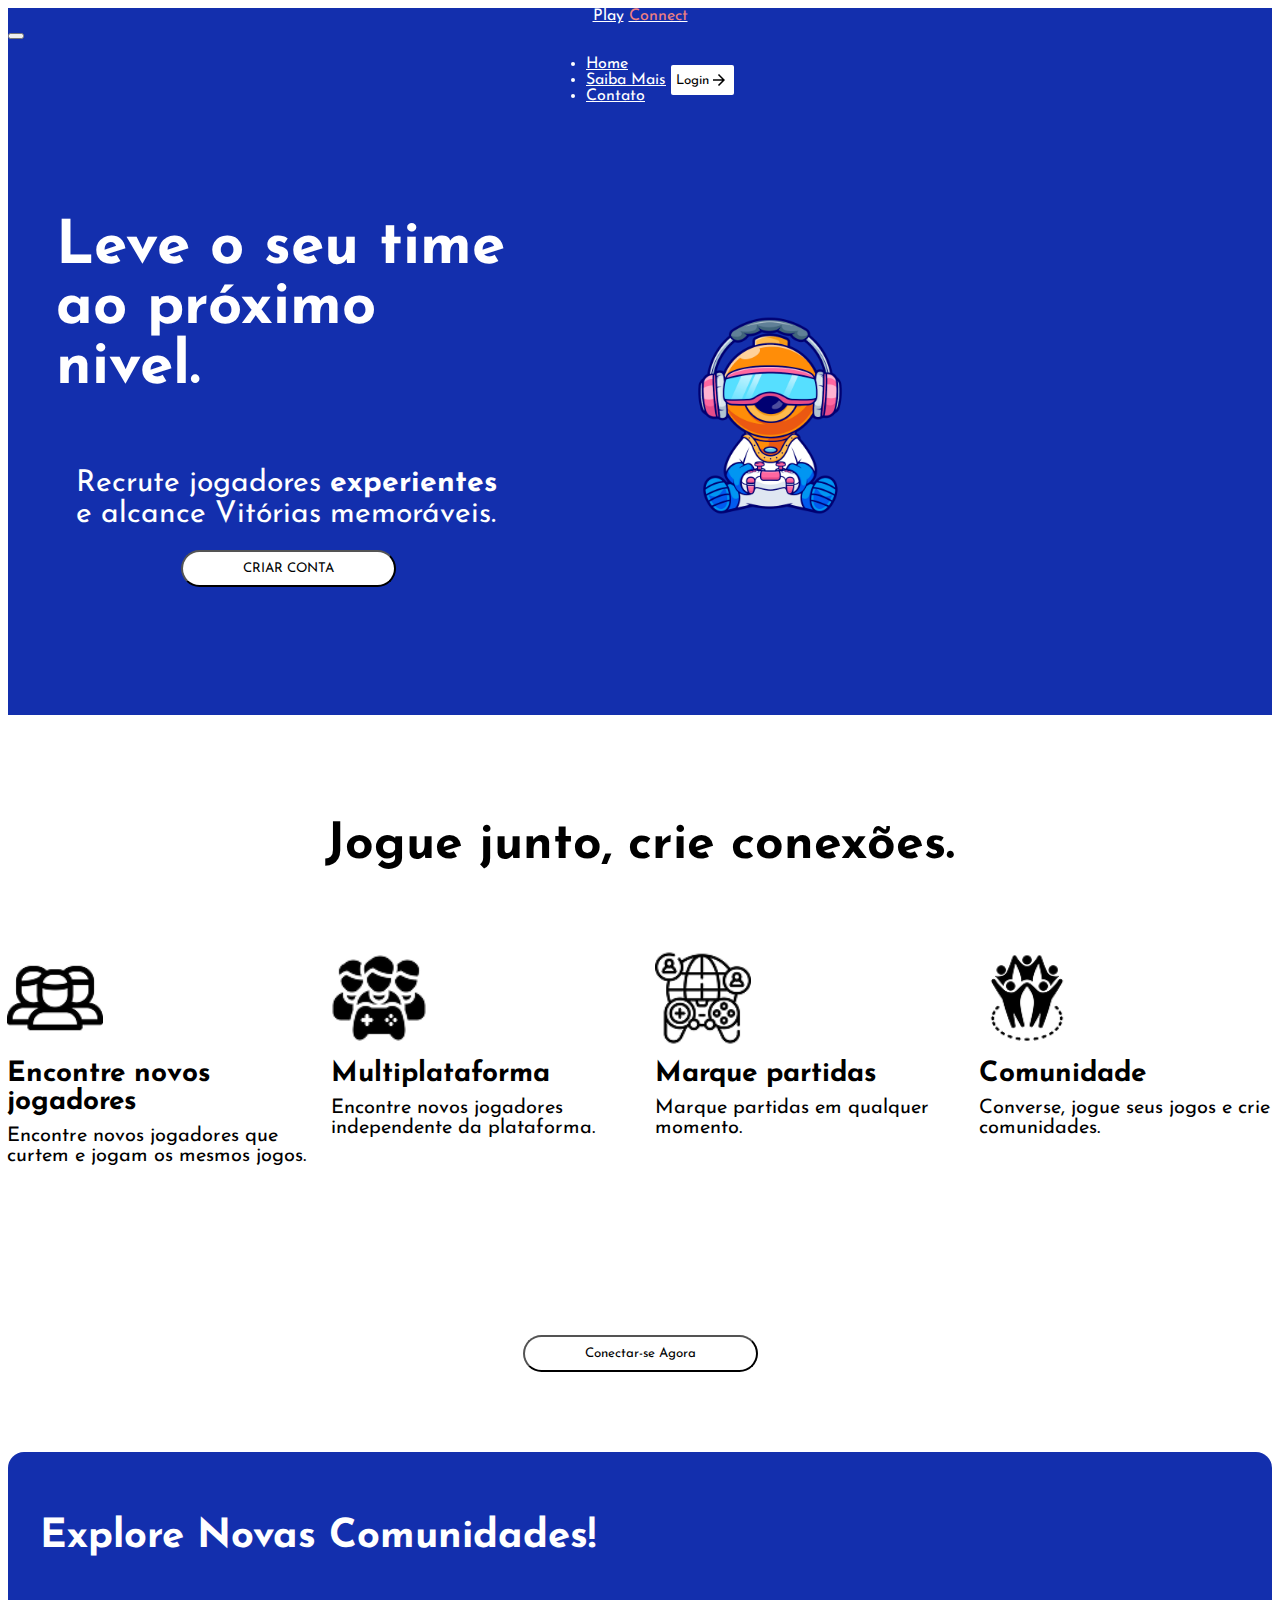
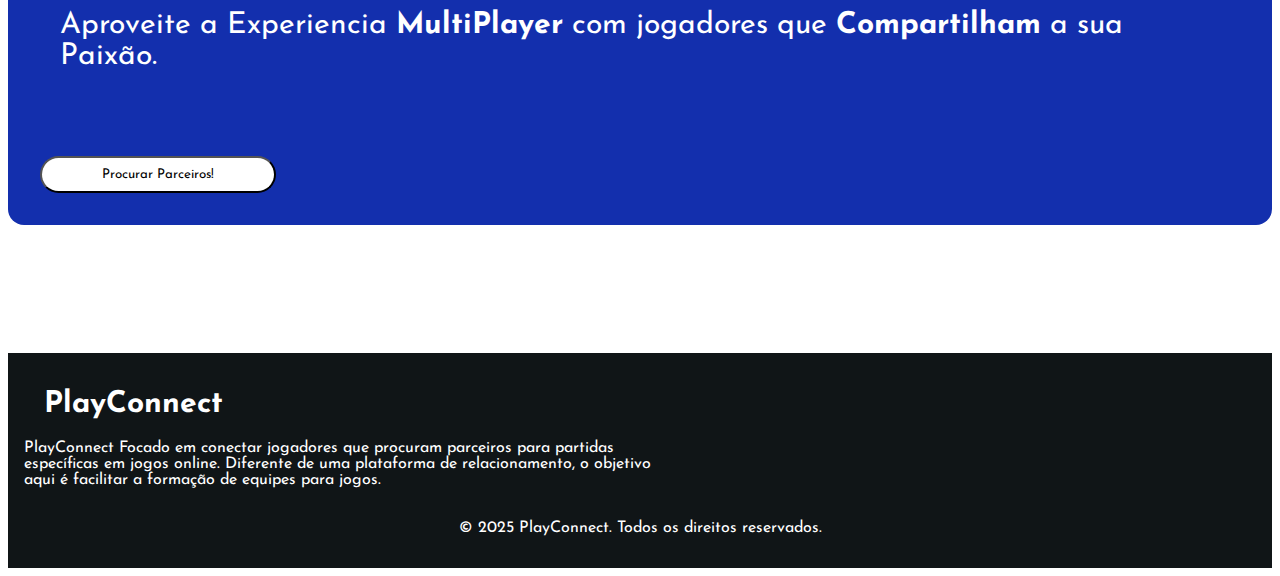
<file: index.html>
<!DOCTYPE html>
<html lang="en">
<head>
    <meta charset="UTF-8">
    <meta name="viewport" content="width=device-width, initial-scale=1.0">
    <title>PlayConnect</title>
    <link rel="stylesheet" href="./Styles/style-home.css">
    <link href="https://cdn.jsdelivr.net/npm/bootstrap@5.3.5/dist/css/bootstrap.min.css" rel="stylesheet" integrity="sha384-SgOJa3DmI69IUzQ2PVdRZhwQ+dy64/BUtbMJw1MZ8t5HZApcHrRKUc4W0kG879m7" crossorigin="anonymous">
    <script src="https://cdn.jsdelivr.net/npm/bootstrap@5.3.5/dist/js/bootstrap.bundle.min.js" integrity="sha384-k6d4wzSIapyDyv1kpU366/PK5hCdSbCRGRCMv+eplOQJWyd1fbcAu9OCUj5zNLiq" crossorigin="anonymous"></script>
</head>
<body>
    <header>
        <nav class="navbar navbar-expand-lg">
            <div class="container-fluid">

               <!-- LOGO -->
              <a class="navbar-brand" href="#">Play<span class="connect">Connect</span></a>

              <!-- BOTÃO HAMBÚRGUER -->
              <button class="navbar-toggler" type="button" data-bs-toggle="collapse" data-bs-target="#navbarNav" aria-controls="navbarNav" aria-expanded="false" aria-label="Toggle navigation">
                <span class="navbar-toggler-icon"></span>
              </button>

              <!-- MENU -->
              <div class="navbar-brand" id="navbarNav">
                <ul class="navbar-nav">
                  <li class="nav-item">
                    <a class="nav-link " aria-current="page" href="./index.html">Home</a>
                  </li>
                  <li class="nav-item">
                    <a class="nav-link" href="./saiba.html">Saiba Mais</a>
                  </li>
                  <li class="nav-item">
                    <a class="nav-link" href="#">Contato</a>
                  </li>
                </ul>

                <!-- BOTÃO DE LOGIN -->
                <div class="login"  >
                  <button onclick="window.location.href='./login.html'" class="login-btn">Login <svg  xmlns="http://www.w3.org/2000/svg" height="20px" viewBox="0 -960 960 960" width="20px" fill="#000000"><path d="M630-444H192v-72h438L429-717l51-51 288 288-288 288-51-51 201-201Z"/></svg></button>
                </div>
                 
                </div>
                
             </div>
            </div>
          </nav>
    </header>

    <main>
       <!-- Sessão principal -->
      <section class="content-principal">
        <div class="content-main">
          <h2 class="titulo-main">
            Leve o seu time ao próximo nivel.
          </h2>
          <p class="paragrafo-main">
            Recrute jogadores <span class="paragrafo">experientes</span> e alcance Vitórias memoráveis.
          </p>
          <div class="botao-main">
            <button onclick="window.location.href='./cadastro.html'" type="button" class="btn btn-primary">CRIAR CONTA</button>
          </div>
        </div>
        <div class="hero-image">
          <img class="img-hero" src="./img/hero.png" alt="hero-image">
        </div>
      </section>


      <!-- Sessão secundaria -->
      <section class="content-secundario">
        <div class="content-secundario">
          <h2 class="titulo-secundario">
            Jogue junto, crie conexões.
          </h2>
        </div>

        <!-- Sessão cards -->
        <div class="cards">
          <div class="card">
            <img src="./img/Jogadores.png" class="card-img-top" alt="...">
            <div class="card-body">
              <h3 class="card-title">Encontre novos jogadores</h3>
              <p class="card-text">Encontre novos jogadores que curtem e jogam os mesmos jogos.</p>
            </div>
          </div>

          <div class="card">
            <img src="./img/Multi.png" class="card-img-top" alt="...">
            <div class="card-body">
              <h3 class="card-title">Multiplataforma</h3>
              <p class="card-text">Encontre novos jogadores independente da plataforma.</p>
            </div>
          </div>

          <div class="card">
            <img src="./img/partidas.png" class="card-img-top" alt="...">
            <div class="card-body">
              <h3 class="card-title">Marque partidas</h3>
              <p class="card-text">Marque partidas em qualquer momento.</p>
            </div>
          </div>

          <div class="card">
            <img src="./img/comunidade.png" class="card-img-top" alt="...">
            <div class="card-body">
              <h3 class="card-title">Comunidade</h3>
              <p class="card-text">Converse, jogue seus jogos e crie comunidades.</p>
            </div> 
          </div>
           

        </div>
        <div class="botao-secundario">
          <button onclick="window.location.href='./cadastro.html'" type="button" class="btn btn-primary">Conectar-se Agora</button>
      </div>
      </section>

      <!-- Sessão terciaria -->
      <section class="content-terciario">
        <div class="content-titulo">
          <h2 class="titulo-terciario">Explore Novas Comunidades!</h2>
        </div>
        <p class="paragrafo-terciario"> 
          Aproveite a Experiencia <span class="paragrafo">MultiPlayer</span> com jogadores que <span class="paragrafo">Compartilham</span> a sua Paixão.
        </p>
        <div class="botao-terciario">
          <button onclick="window.location.href='./cadastro.html'" type="button" class="btn btn-primary">Procurar   Parceiros!</button>
        </div>
        
      </section>
    </main>


    <!-- footer -->
    <footer>
      <div class="content-footer">
        <h2 class="titulo-footer">PlayConnect</h2>
        <p class="paragrafo-footer">
          PlayConnect Focado em conectar jogadores que procuram parceiros para partidas específicas em jogos online. Diferente de uma plataforma de relacionamento, o objetivo aqui é facilitar a formação de equipes para jogos.
        </p>
        
        
      </div>
      <div class="direitos">
        <p class="paragrafo-direitos">© 2025 PlayConnect. Todos os direitos reservados.</p>

      </div>
      
    </footer>

  

    
</body>
</html>
</file>
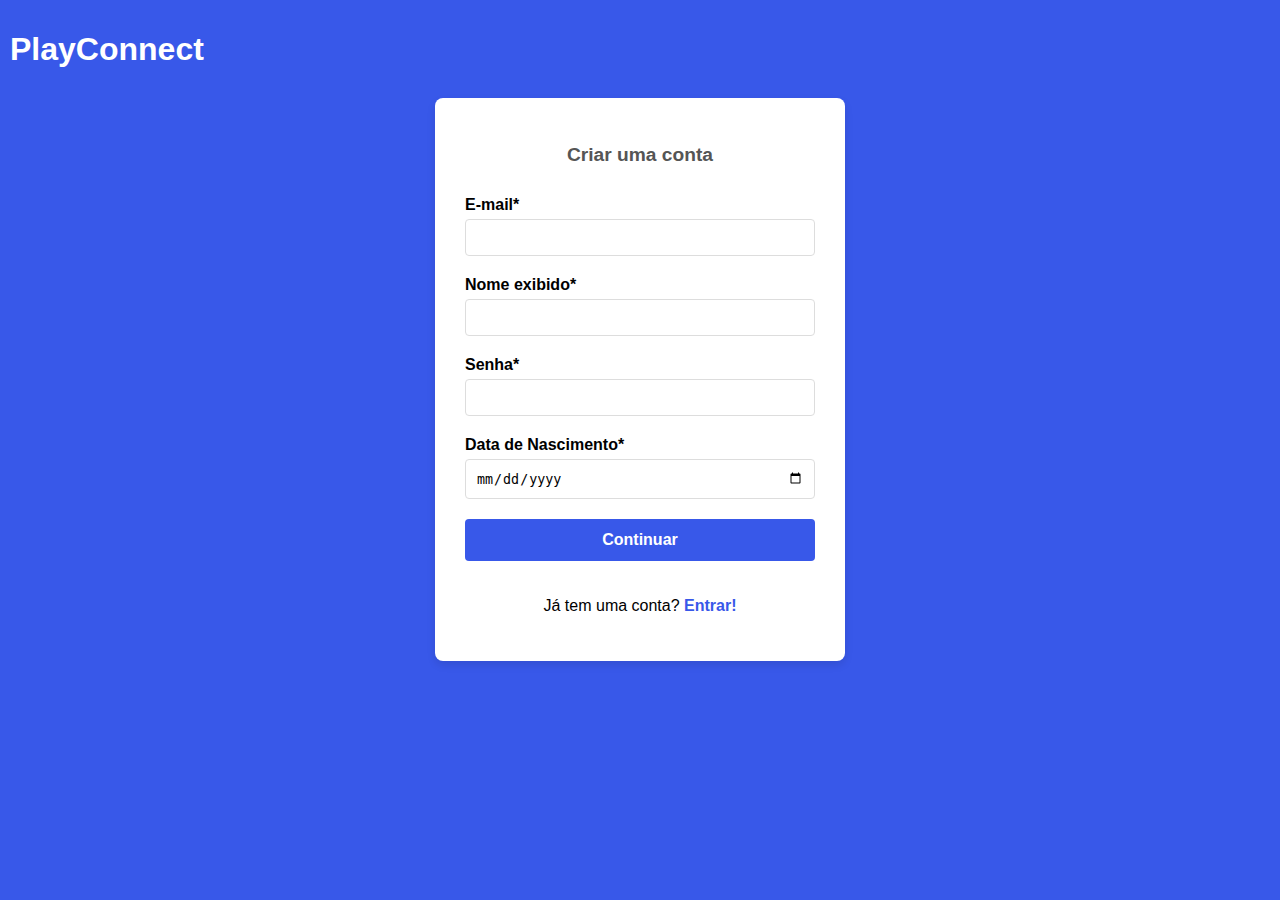
<file: cadastro.html>
<!DOCTYPE html>
<html lang="en">
<head>
    <meta charset="UTF-8">
    <meta name="viewport" content="width=device-width, initial-scale=1.0">
    <title>PlayConnect | Cadastro</title>
    <link rel="stylesheet" href="./Styles/style-login.css">
    
</head>
<body>
    <header>
        <a href="./index.html">
            <h1>PlayConnect</h1>
        </a>
    </header>
    
    <main>
        <div class="login-container"> 
            <h2>Criar uma conta</h2>

            <form action="" id="registerForm"> 
                <div class="input-group">
                    <label for="email">E-mail*</label>
                    <input type="email" id="email" name="email" required>
                </div>

                <div class="input-group">
                    <label for="nickname">Nome exibido*</label>
                    <input type="text" id="nickname" name="nickname" required>
                </div>
                
                <div class="input-group">
                    <label for="password">Senha*</label>
                    <input type="password" id="password" name="password" required>
                </div>

                <div class="input-group">
                    <label for="dataNascimento">Data de Nascimento*</label>
                    <input type="date" id="dataNascimento" name="dataNascimento" required>
                </div>
                
                
                <button type="submit" class="login-button">Continuar</button>
                
                <p class="register-link">Já tem uma conta? <a href="./login.html">Entrar!</a></p>
            </form>
        </div>
           

    </main>
    <script src="./Scripts/cadastro.js"></script>
    
</body>
</html>
</file>
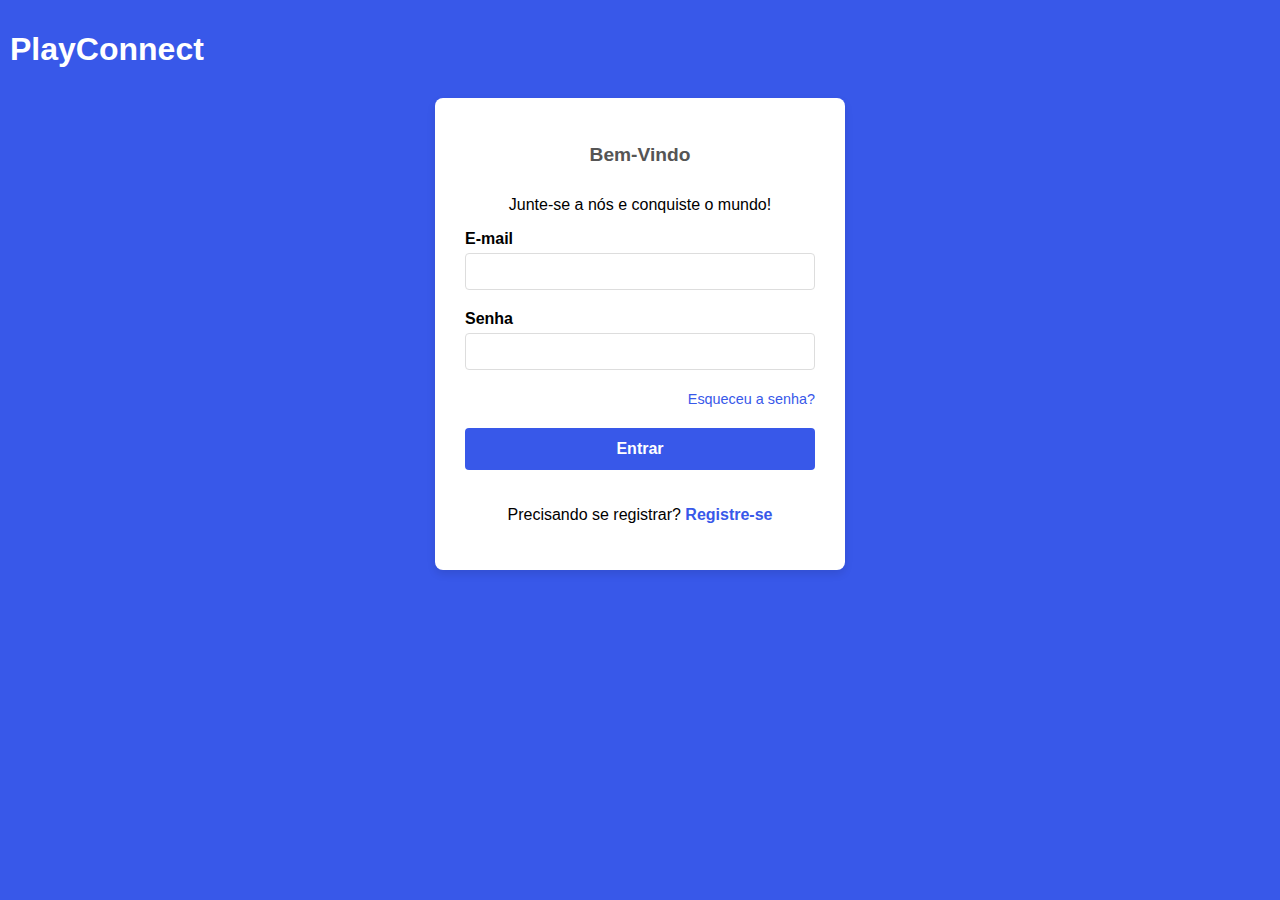
<file: login.html>
<!DOCTYPE html>
<html lang="en">
<head>
    <meta charset="UTF-8">
    <meta name="viewport" content="width=device-width, initial-scale=1.0">
    <title>PlayConnect | Login</title>
    <link rel="stylesheet" href="./Styles/style-login.css">
</head>
<body>
    <header>
        <a href="./index.html">
            <h1>PlayConnect</h1>
        </a>
    </header>
    
    <main>
        <div class="login-container">
            <h2>Bem-Vindo</h2>
            <p>Junte-se a nós e conquiste o mundo!</p>
            
            <div class="input-group">
                <label for="email">E-mail</label>
                <input type="email" id="email" name="email" required>
            </div>
            
            <div class="input-group">
                <label for="password">Senha</label>
                <input type="password" id="password" name="password" required>
            </div>
            
            <div class="forgot-password">
                <a href="#">Esqueceu a senha?</a>
            </div>
            
            <button onclick="window.location.href='./PC.html'" class="login-button">Entrar</button>
            
            <p class="register-link">Precisando se registrar? <a href="./cadastro.html">Registre-se</a></p>
        </div>

    </main>
    
</body>
</html>
</file>
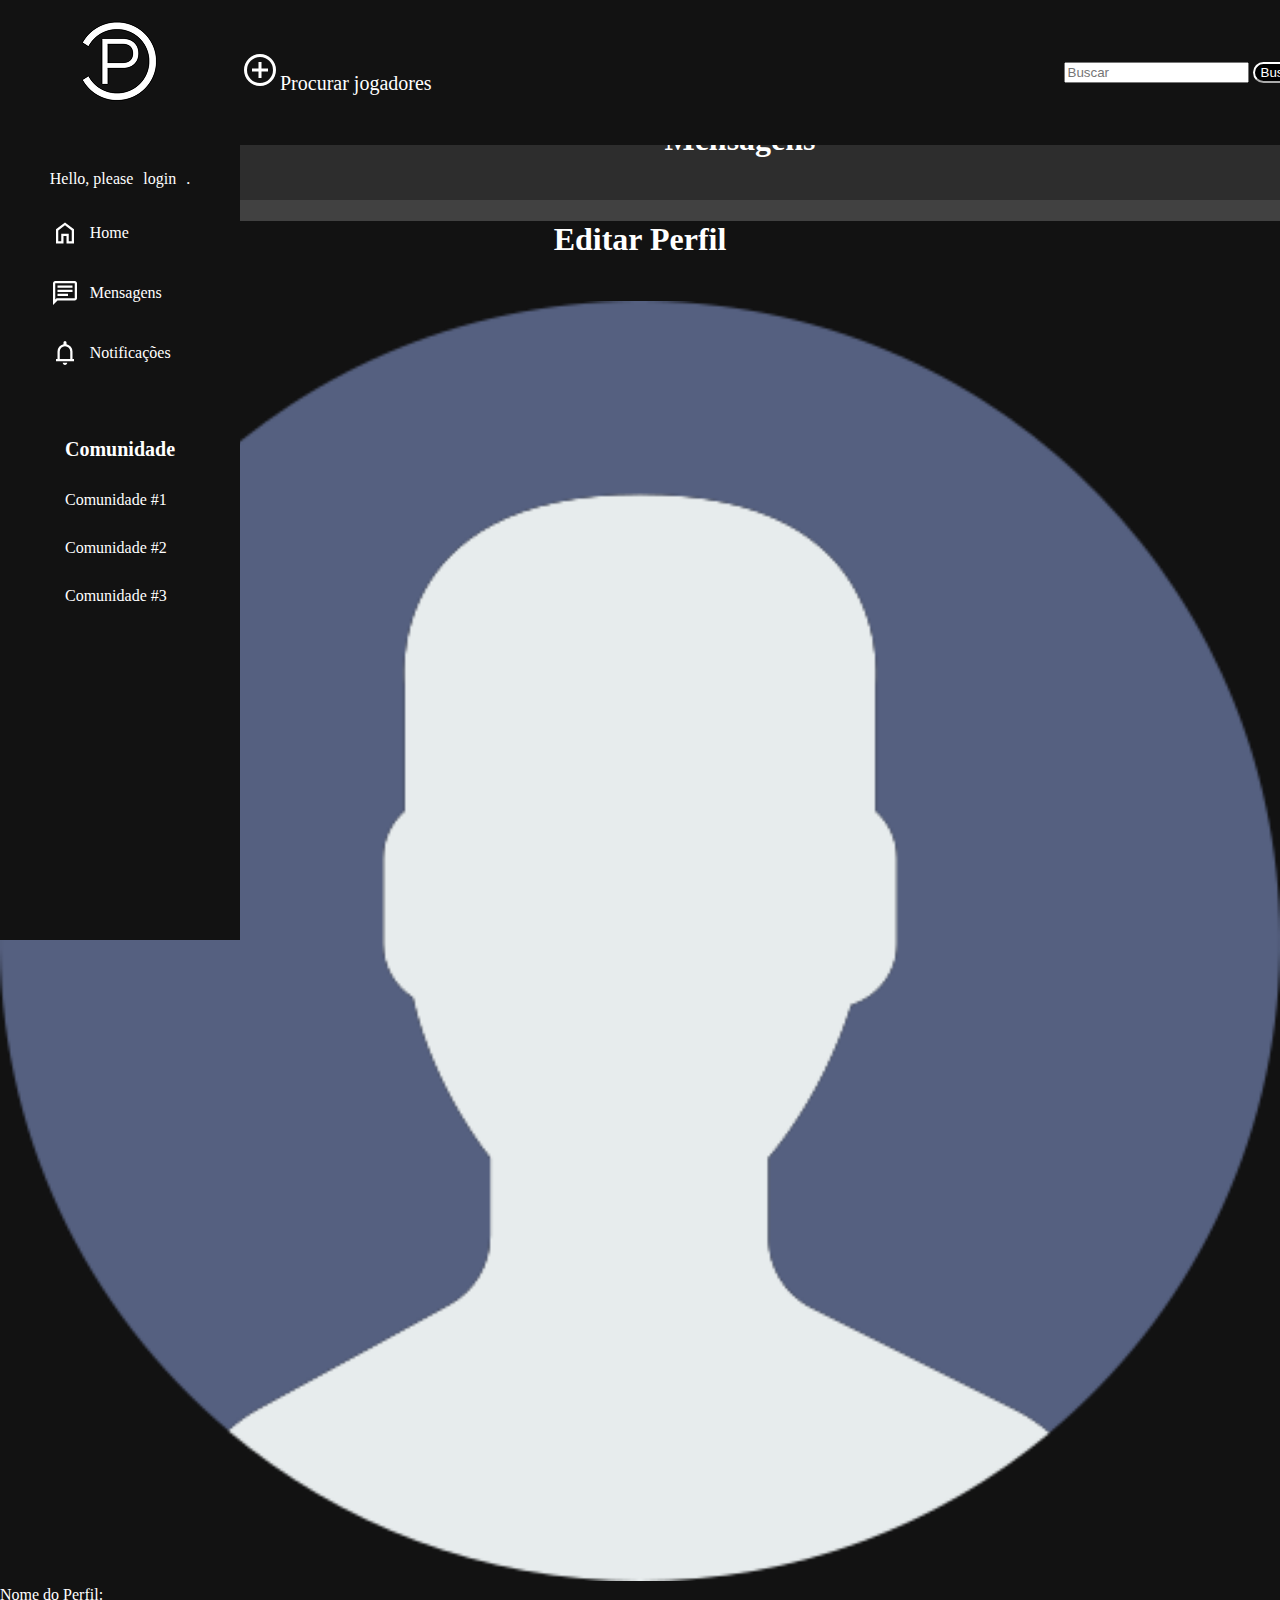
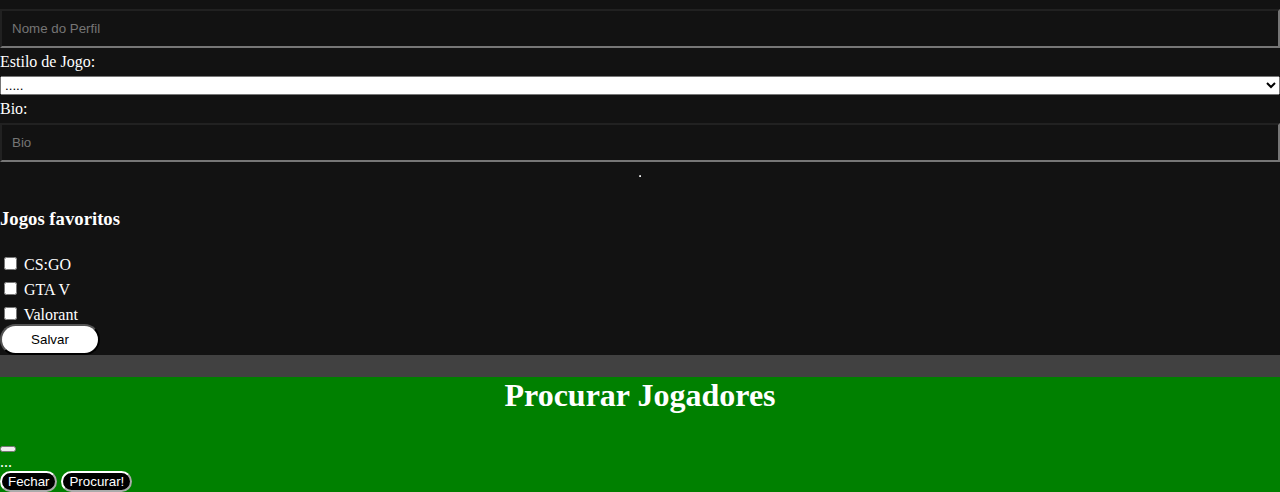
<file: PC-Mensagens.html>
<!DOCTYPE html>
<html lang="en">
<head>
    <meta charset="UTF-8">
    <meta name="viewport" content="width=device-width, initial-scale=1.0">
    <title>PlayConnect</title>
    <link rel="stylesheet" href="./Styles/style-PC-Mensagens.css">
    <link href="https://cdn.jsdelivr.net/npm/bootstrap@5.3.5/dist/css/bootstrap.min.css" rel="stylesheet" integrity="sha384-SgOJa3DmI69IUzQ2PVdRZhwQ+dy64/BUtbMJw1MZ8t5HZApcHrRKUc4W0kG879m7" crossorigin="anonymous">
    <script src="https://cdn.jsdelivr.net/npm/bootstrap@5.3.5/dist/js/bootstrap.bundle.min.js" integrity="sha384-k6d4wzSIapyDyv1kpU366/PK5hCdSbCRGRCMv+eplOQJWyd1fbcAu9OCUj5zNLiq" crossorigin="anonymous"></script>
</head>
<body>
    <header class="menu-lateral">
        <div class="logo">
            <img src="./img/LogoPC.png  " alt="Logo">
        </div>
        <nav>
            <ul class="menu-acesso">
                <li><a href="./PC-Perfil.html" id="welcomeMessage" ><svg xmlns="http://www.w3.org/2000/svg" height="45px" viewBox="0 -960 960 960" width="45px" fill="#FFFFFF"><path d="M237-285q54-38 115.5-56.5T480-360q66 0 127.5 18.5T723-285q35-41 52-91t17-104q0-129.67-91.23-220.84-91.23-91.16-221-91.16Q350-792 259-700.84 168-609.67 168-480q0 54 17 104t52 91Zm243-123q-60 0-102-42t-42-102q0-60 42-102t102-42q60 0 102 42t42 102q0 60-42 102t-102 42Zm.28 312Q401-96 331-126t-122.5-82.5Q156-261 126-330.96t-30-149.5Q96-560 126-629.5q30-69.5 82.5-122T330.96-834q69.96-30 149.5-30t149.04 30q69.5 30 122 82.5T834-629.28q30 69.73 30 149Q864-401 834-331t-82.5 122.5Q699-156 629.28-126q-69.73 30-149 30Zm-.28-72q52 0 100-16.5t90-48.5q-43-27-91-41t-99-14q-51 0-99.5 13.5T290-233q42 32 90 48.5T480-168Zm0-312q30 0 51-21t21-51q0-30-21-51t-51-21q-30 0-51 21t-21 51q0 30 21 51t51 21Zm0-72Zm0 319Z"/></svg>Hello, User!</a></li>
                <li><a href="./PC.html"><svg xmlns="http://www.w3.org/2000/svg" height="30px" viewBox="0 -960 960 960" width="30px" fill="#FFFFFF"><path d="M264-216h96v-240h240v240h96v-348L480-726 264-564v348Zm-72 72v-456l288-216 288 216v456H528v-240h-96v240H192Zm288-327Z"/></svg>Home</a></li>
                <li><a href="#"><svg xmlns="http://www.w3.org/2000/svg" height="30px" viewBox="0 -960 960 960" width="30px" fill="#FFFFFF"><path d="M240-384h336v-72H240v72Zm0-132h480v-72H240v72Zm0-132h480v-72H240v72ZM96-96v-696q0-29.7 21.15-50.85Q138.3-864 168-864h624q29.7 0 50.85 21.15Q864-821.7 864-792v480q0 29.7-21.15 50.85Q821.7-240 792-240H240L96-96Zm114-216h582v-480H168v522l42-42Zm-42 0v-480 480Z"/></svg>Mensagens</a></li>
                <li><a href="./PC-Notifica.html"><svg xmlns="http://www.w3.org/2000/svg" height="30px" viewBox="0 -960 960 960" width="30px" fill="#FFFFFF"><path d="M192-216v-72h48v-240q0-87 53.5-153T432-763v-53q0-20 14-34t34-14q20 0 34 14t14 34v53q85 16 138.5 82T720-528v240h48v72H192Zm288-276Zm-.21 396Q450-96 429-117.15T408-168h144q0 30-21.21 51t-51 21ZM312-288h336v-240q0-70-49-119t-119-49q-70 0-119 49t-49 119v240Z"/></svg>Notificações</a></li>
            </ul>
            <ul class="comunidades">
                <li><a class="titulo-comunidades">Comunidade</a></li>
                <li><a href="#">Comunidade #1</a></li>
                <li><a href="#">Comunidade #2</a></li>
                <li><a href="#">Comunidade #3</a></li>
            </ul>
        </nav>
    </header>

    <main>
        <div class="menu">
            <div class="menu-item">
                <a href="#" class="active-procurar" data-bs-toggle="modal" data-bs-target="#MondalSearch" ><svg xmlns="http://www.w3.org/2000/svg" height="40px" viewBox="0 -960 960 960" width="40px" fill="#FFFFFF"><path d="M444-288h72v-156h156v-72H516v-156h-72v156H288v72h156v156Zm36.28 192Q401-96 331-126t-122.5-82.5Q156-261 126-330.96t-30-149.5Q96-560 126-629.5q30-69.5 82.5-122T330.96-834q69.96-30 149.5-30t149.04 30q69.5 30 122 82.5T834-629.28q30 69.73 30 149Q864-401 834-331t-82.5 122.5Q699-156 629.28-126q-69.73 30-149 30Zm-.28-72q130 0 221-91t91-221q0-130-91-221t-221-91q-130 0-221 91t-91 221q0 130 91 221t221 91Zm0-312Z"/></svg>Procurar jogadores</a>
            </div>
            <form class="d-flex" role="search">
                <input class="form-control me-2" type="search" placeholder="Buscar" aria-label="Search">
                <button class="btn btn-primary" type="submit">Buscar</button>
            </form>
        </div>

       



      <div class="area-mensagens">
        <h1 class="titulo-mensagens">Mensagens</h1>

      </div>

      <div class="history-area">

      </div>


        
    </main>


    <!-- Modal Edit-->
<div class="modal fade" id="MondalEdit" tabindex="-1" aria-labelledby="exampleModalLabel" aria-hidden="true">
  <div class="modal-dialog">
    <div class="modal-content">
      <div class="modal-header">
        <h1 class="modal-title fs-6" id="exampleModalLabel">Editar Perfil</h1>
        <button type="button" class="btn-close" data-bs-dismiss="modal" aria-label="Close">Close</button>
      </div>
      <div class="modal-body">
        <form action="" id="editarbio">
          <img src="./img/Perfil.png" alt="Perfil" class="img-perfil">
          <label>Nome do Perfil:</label>
          <input type="text" placeholder="Nome do Perfil" id="userEdit" value="" class="input-edit">
          <label>Estilo de Jogo:</label>
          <select class="form-select" aria-label="Default select example" id="estiloEdit">
            <option selected>.....</option>
            <option value="Casual">Casual</option>
            <option value="Competitiva">Competitiva</option>
            <option value="RPG">RPG</option>
          </select>
          <label>Bio:</label>
          <input type="text" placeholder="Bio" id="bioEdit" class="input-edit" value="">
          <hr>
          <h3>Jogos favoritos</h3>
          <label>
          <input type="checkbox" value="cs" id="checkCS" onchange="mostrarCard('csCard', this)"> CS:GO
          </label>
          <label>
          <input type="checkbox" value="gta" id="checkGTA" onchange="mostrarCard('gtaCard', this)"> GTA V
          </label>
          <label>
          <input type="checkbox" value="gta" id="checkGTA" onchange="mostrarCard('valorantCard', this)"> Valorant
          </label>
        </form>
      </div>
      <div class="modal-footer">
        <button type="button" class="btn-mondal" onclick="atualizarUsuario()">Salvar</button>
      </div>
    </div>
  </div>
</div>


<!-- Modal Search-->
<div class="modal fade" id="MondalSearch" tabindex="-1" aria-labelledby="exampleModalLabel" aria-hidden="true">
  <div class="modal-dialog">
    <div class="modal-content-search">
      <div class="modal-header">
        <h1 class="modal-title fs-5" id="exampleModalLabel">Procurar Jogadores</h1>
        <button type="button" class="btn-close" data-bs-dismiss="modal" aria-label="Close"></button>
      </div>
      <div class="modal-body">
        ...
      </div>
      <div class="modal-footer">
        <button type="button" class="btn btn-secondary" data-bs-dismiss="modal">Fechar</button>
        <button type="button" class="btn btn-primary">Procurar!</button>
      </div>
    </div>
  </div>
</div>

<script src="./Scripts/PC.js"></script>
</body>
</html>
</file>
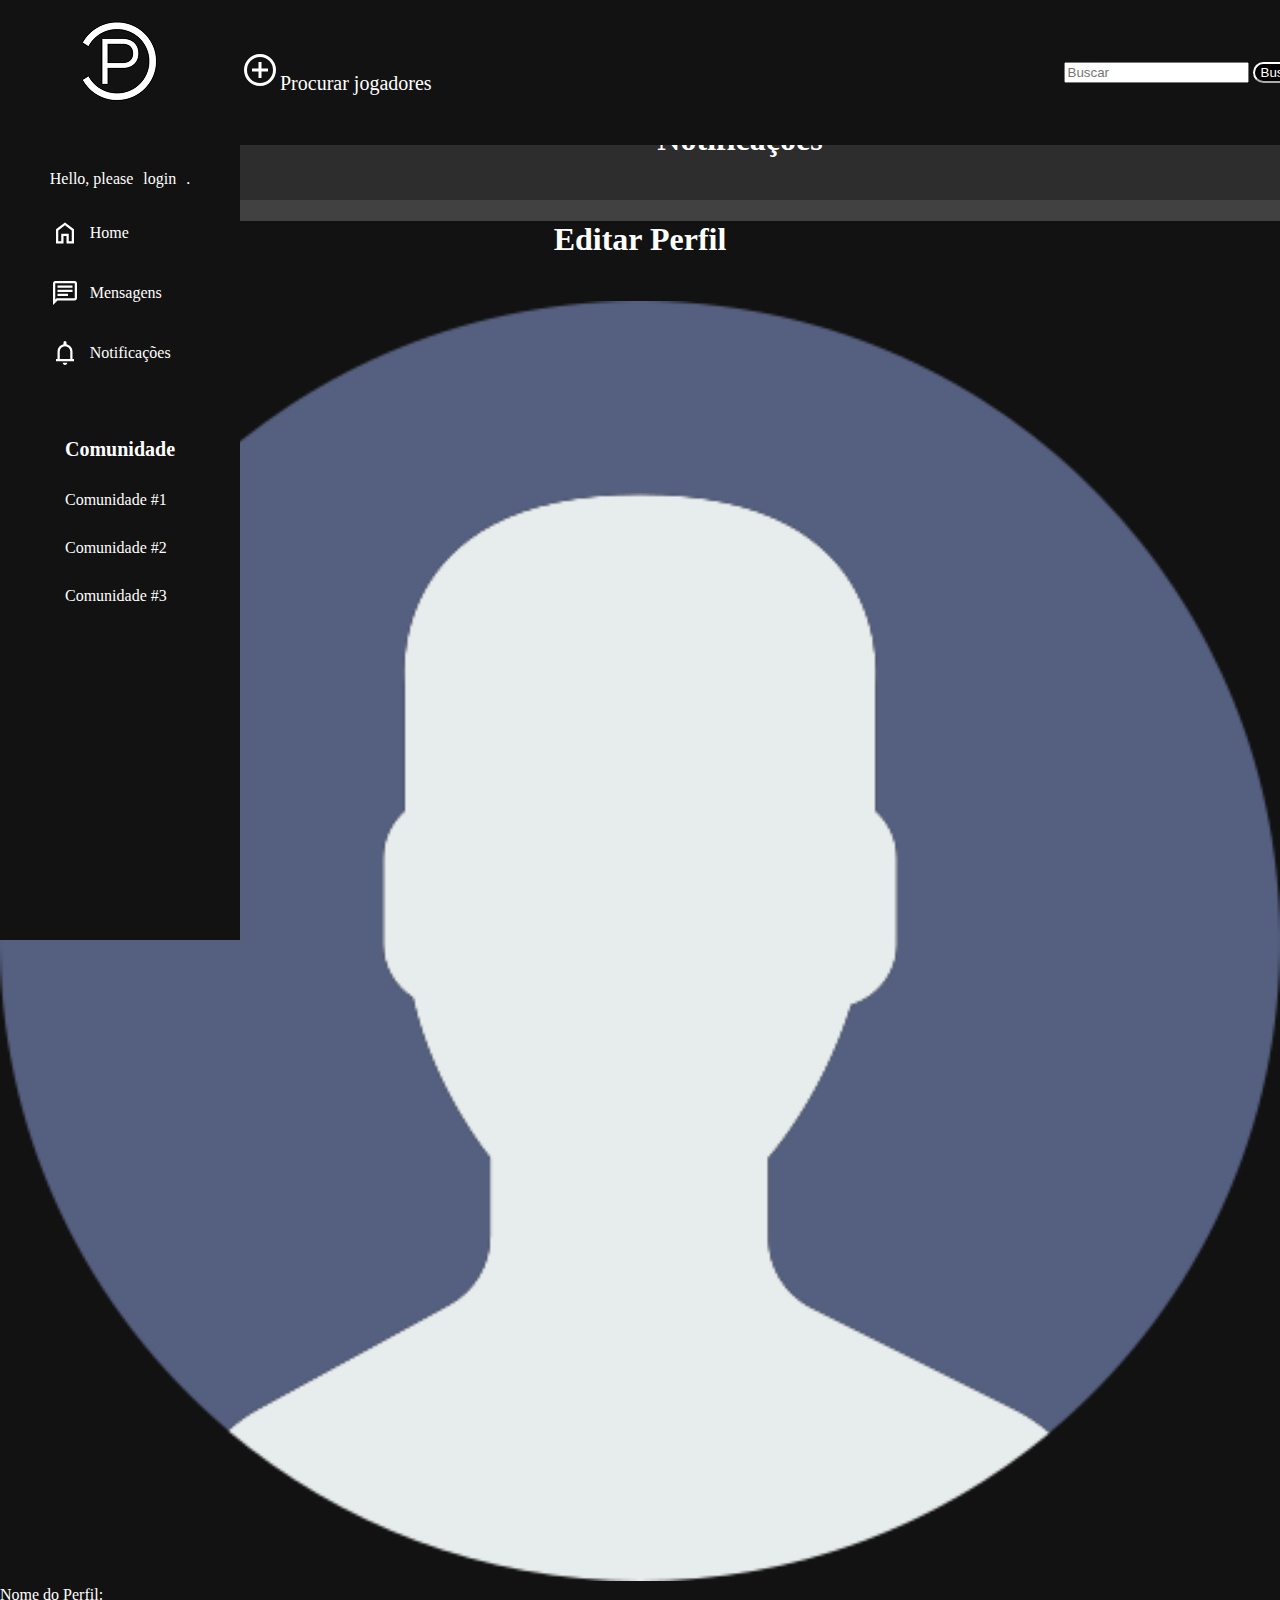
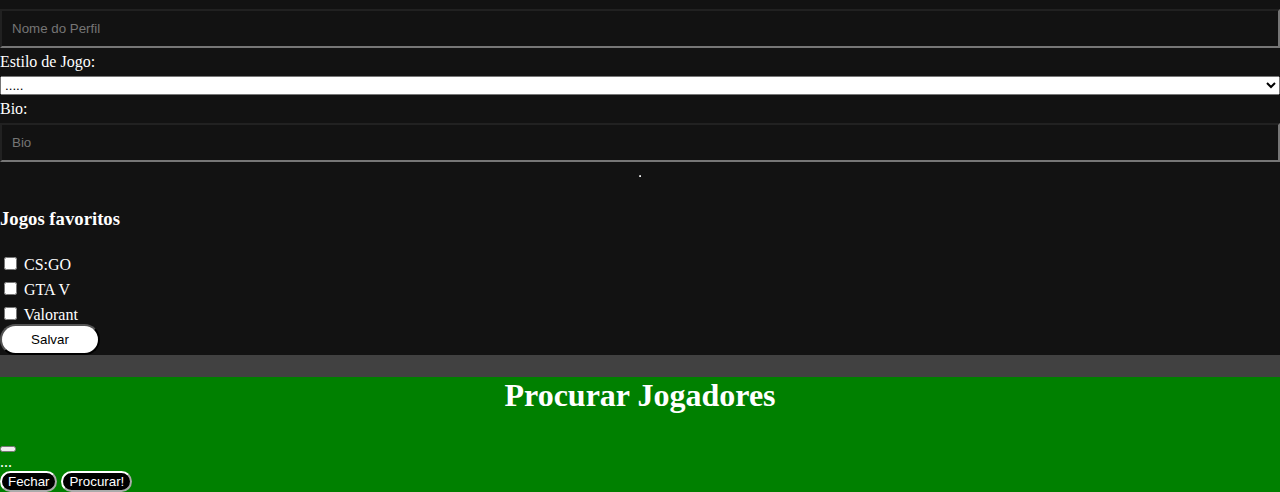
<file: PC-Notifica.html>
<!DOCTYPE html>
<html lang="en">
<head>
    <meta charset="UTF-8">
    <meta name="viewport" content="width=device-width, initial-scale=1.0">
    <title>PlayConnect</title>
    <link rel="stylesheet" href="./Styles/style-PC-Mensagens.css">
    <link href="https://cdn.jsdelivr.net/npm/bootstrap@5.3.5/dist/css/bootstrap.min.css" rel="stylesheet" integrity="sha384-SgOJa3DmI69IUzQ2PVdRZhwQ+dy64/BUtbMJw1MZ8t5HZApcHrRKUc4W0kG879m7" crossorigin="anonymous">
    <script src="https://cdn.jsdelivr.net/npm/bootstrap@5.3.5/dist/js/bootstrap.bundle.min.js" integrity="sha384-k6d4wzSIapyDyv1kpU366/PK5hCdSbCRGRCMv+eplOQJWyd1fbcAu9OCUj5zNLiq" crossorigin="anonymous"></script>
</head>
<body>
    <header class="menu-lateral">
        <div class="logo">
            <img src="./img/LogoPC.png  " alt="Logo">
        </div>
        <nav>
            <ul class="menu-acesso">
                <li><a href="./PC-Perfil.html" id="welcomeMessage" ><svg xmlns="http://www.w3.org/2000/svg" height="45px" viewBox="0 -960 960 960" width="45px" fill="#FFFFFF"><path d="M237-285q54-38 115.5-56.5T480-360q66 0 127.5 18.5T723-285q35-41 52-91t17-104q0-129.67-91.23-220.84-91.23-91.16-221-91.16Q350-792 259-700.84 168-609.67 168-480q0 54 17 104t52 91Zm243-123q-60 0-102-42t-42-102q0-60 42-102t102-42q60 0 102 42t42 102q0 60-42 102t-102 42Zm.28 312Q401-96 331-126t-122.5-82.5Q156-261 126-330.96t-30-149.5Q96-560 126-629.5q30-69.5 82.5-122T330.96-834q69.96-30 149.5-30t149.04 30q69.5 30 122 82.5T834-629.28q30 69.73 30 149Q864-401 834-331t-82.5 122.5Q699-156 629.28-126q-69.73 30-149 30Zm-.28-72q52 0 100-16.5t90-48.5q-43-27-91-41t-99-14q-51 0-99.5 13.5T290-233q42 32 90 48.5T480-168Zm0-312q30 0 51-21t21-51q0-30-21-51t-51-21q-30 0-51 21t-21 51q0 30 21 51t51 21Zm0-72Zm0 319Z"/></svg>Hello, User!</a></li>
                <li><a href="./PC.html"><svg xmlns="http://www.w3.org/2000/svg" height="30px" viewBox="0 -960 960 960" width="30px" fill="#FFFFFF"><path d="M264-216h96v-240h240v240h96v-348L480-726 264-564v348Zm-72 72v-456l288-216 288 216v456H528v-240h-96v240H192Zm288-327Z"/></svg>Home</a></li>
                <li><a href="./PC-Mensagens.html"><svg xmlns="http://www.w3.org/2000/svg" height="30px" viewBox="0 -960 960 960" width="30px" fill="#FFFFFF"><path d="M240-384h336v-72H240v72Zm0-132h480v-72H240v72Zm0-132h480v-72H240v72ZM96-96v-696q0-29.7 21.15-50.85Q138.3-864 168-864h624q29.7 0 50.85 21.15Q864-821.7 864-792v480q0 29.7-21.15 50.85Q821.7-240 792-240H240L96-96Zm114-216h582v-480H168v522l42-42Zm-42 0v-480 480Z"/></svg>Mensagens</a></li>
                <li><a href="./PC-Notifica.html"><svg xmlns="http://www.w3.org/2000/svg" height="30px" viewBox="0 -960 960 960" width="30px" fill="#FFFFFF"><path d="M192-216v-72h48v-240q0-87 53.5-153T432-763v-53q0-20 14-34t34-14q20 0 34 14t14 34v53q85 16 138.5 82T720-528v240h48v72H192Zm288-276Zm-.21 396Q450-96 429-117.15T408-168h144q0 30-21.21 51t-51 21ZM312-288h336v-240q0-70-49-119t-119-49q-70 0-119 49t-49 119v240Z"/></svg>Notificações</a></li>
            </ul>
            <ul class="comunidades">
                <li><a class="titulo-comunidades">Comunidade</a></li>
                <li><a href="#">Comunidade #1</a></li>
                <li><a href="#">Comunidade #2</a></li>
                <li><a href="#">Comunidade #3</a></li>
            </ul>
        </nav>
    </header>

    <main>
        <div class="menu">
            <div class="menu-item">
                <a href="#" class="active-procurar" data-bs-toggle="modal" data-bs-target="#MondalSearch" ><svg xmlns="http://www.w3.org/2000/svg" height="40px" viewBox="0 -960 960 960" width="40px" fill="#FFFFFF"><path d="M444-288h72v-156h156v-72H516v-156h-72v156H288v72h156v156Zm36.28 192Q401-96 331-126t-122.5-82.5Q156-261 126-330.96t-30-149.5Q96-560 126-629.5q30-69.5 82.5-122T330.96-834q69.96-30 149.5-30t149.04 30q69.5 30 122 82.5T834-629.28q30 69.73 30 149Q864-401 834-331t-82.5 122.5Q699-156 629.28-126q-69.73 30-149 30Zm-.28-72q130 0 221-91t91-221q0-130-91-221t-221-91q-130 0-221 91t-91 221q0 130 91 221t221 91Zm0-312Z"/></svg>Procurar jogadores</a>
            </div>
            <form class="d-flex" role="search">
                <input class="form-control me-2" type="search" placeholder="Buscar" aria-label="Search">
                <button class="btn btn-primary" type="submit">Buscar</button>
            </form>
        </div>

       



      <div class="area-mensagens">
        <h1 class="titulo-mensagens">Notificações</h1>

      </div>

      <div class="history-area">

      </div>


        
    </main>


    <!-- Modal Edit-->
<div class="modal fade" id="MondalEdit" tabindex="-1" aria-labelledby="exampleModalLabel" aria-hidden="true">
  <div class="modal-dialog">
    <div class="modal-content">
      <div class="modal-header">
        <h1 class="modal-title fs-6" id="exampleModalLabel">Editar Perfil</h1>
        <button type="button" class="btn-close" data-bs-dismiss="modal" aria-label="Close">Close</button>
      </div>
      <div class="modal-body">
        <form action="" id="editarbio">
          <img src="./img/Perfil.png" alt="Perfil" class="img-perfil">
          <label>Nome do Perfil:</label>
          <input type="text" placeholder="Nome do Perfil" id="userEdit" value="" class="input-edit">
          <label>Estilo de Jogo:</label>
          <select class="form-select" aria-label="Default select example" id="estiloEdit">
            <option selected>.....</option>
            <option value="Casual">Casual</option>
            <option value="Competitiva">Competitiva</option>
            <option value="RPG">RPG</option>
          </select>
          <label>Bio:</label>
          <input type="text" placeholder="Bio" id="bioEdit" class="input-edit" value="">
          <hr>
          <h3>Jogos favoritos</h3>
          <label>
          <input type="checkbox" value="cs" id="checkCS" onchange="mostrarCard('csCard', this)"> CS:GO
          </label>
          <label>
          <input type="checkbox" value="gta" id="checkGTA" onchange="mostrarCard('gtaCard', this)"> GTA V
          </label>
          <label>
          <input type="checkbox" value="gta" id="checkGTA" onchange="mostrarCard('valorantCard', this)"> Valorant
          </label>
        </form>
      </div>
      <div class="modal-footer">
        <button type="button" class="btn-mondal" onclick="atualizarUsuario()">Salvar</button>
      </div>
    </div>
  </div>
</div>


<!-- Modal Search-->
<div class="modal fade" id="MondalSearch" tabindex="-1" aria-labelledby="exampleModalLabel" aria-hidden="true">
  <div class="modal-dialog">
    <div class="modal-content-search">
      <div class="modal-header">
        <h1 class="modal-title fs-5" id="exampleModalLabel">Procurar Jogadores</h1>
        <button type="button" class="btn-close" data-bs-dismiss="modal" aria-label="Close"></button>
      </div>
      <div class="modal-body">
        ...
      </div>
      <div class="modal-footer">
        <button type="button" class="btn btn-secondary" data-bs-dismiss="modal">Fechar</button>
        <button type="button" class="btn btn-primary">Procurar!</button>
      </div>
    </div>
  </div>
</div>

<script src="./Scripts/PC.js"></script>
</body>
</html>
</file>
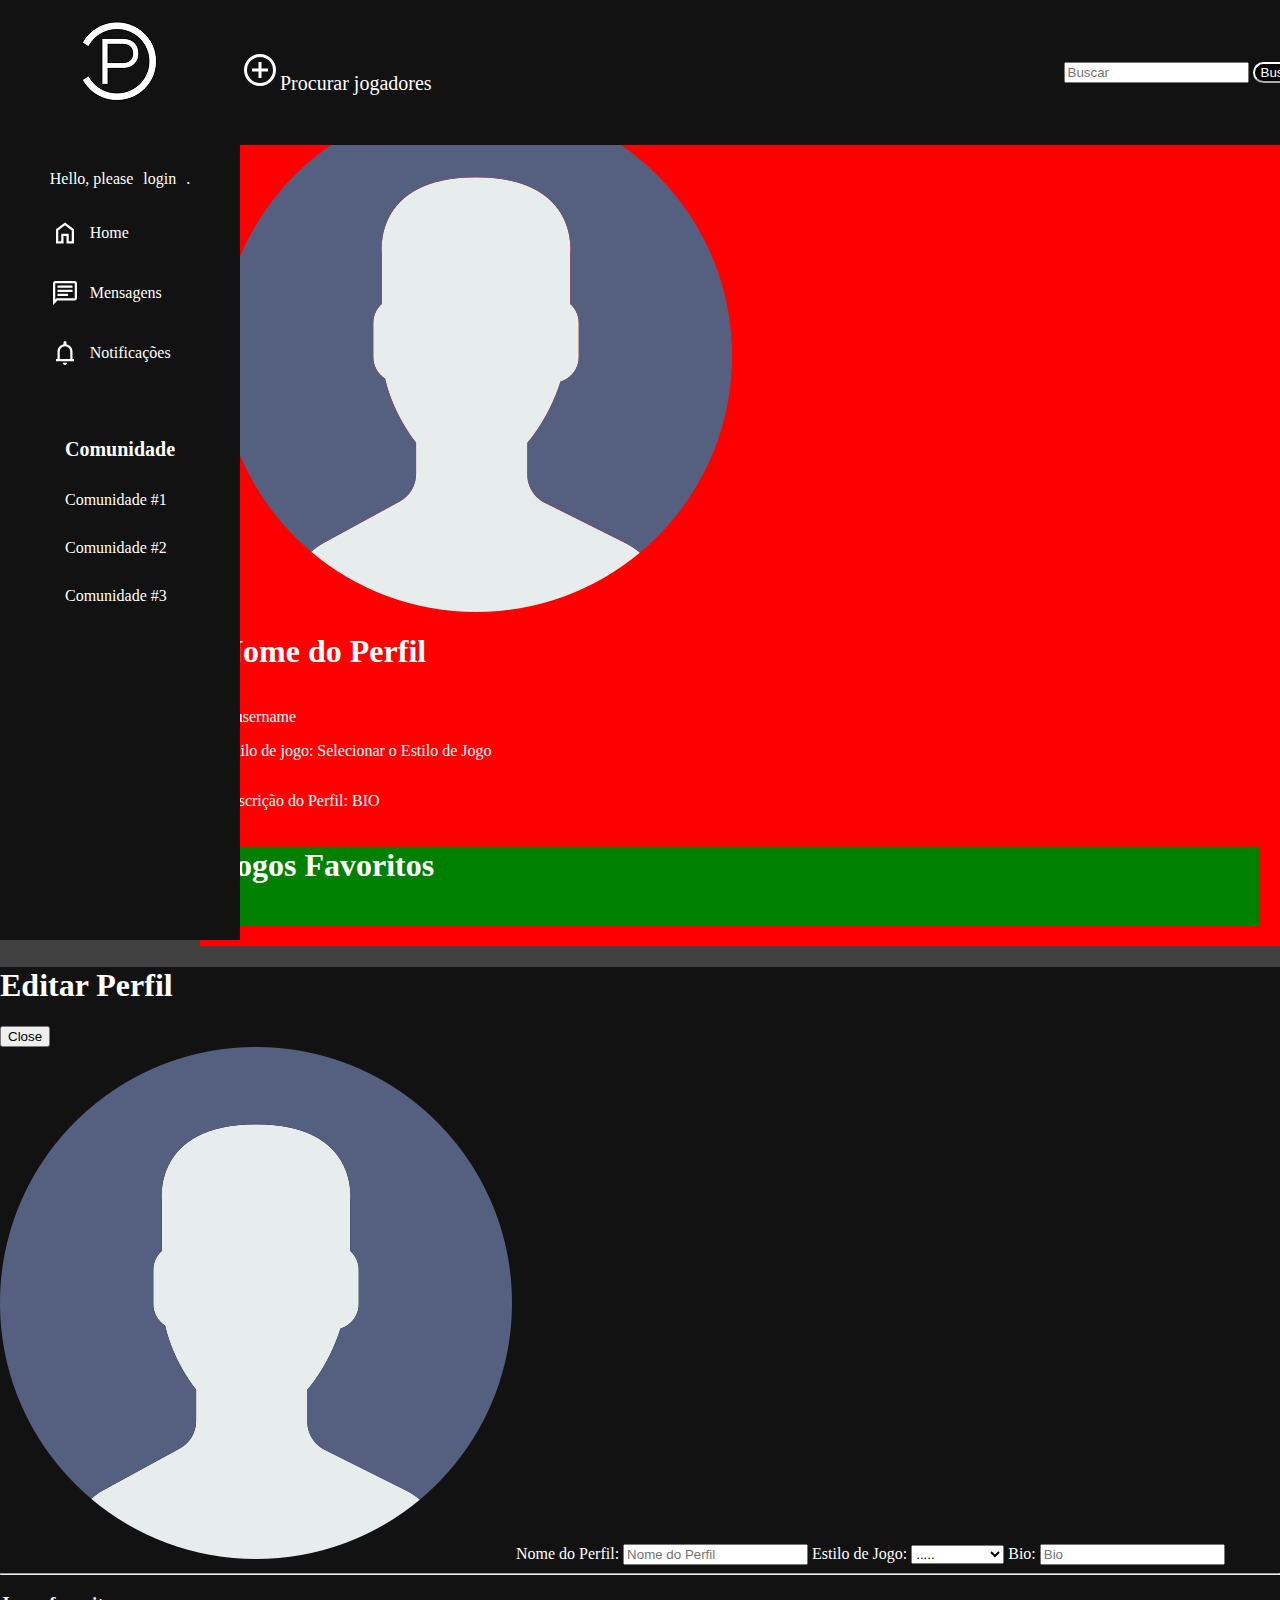
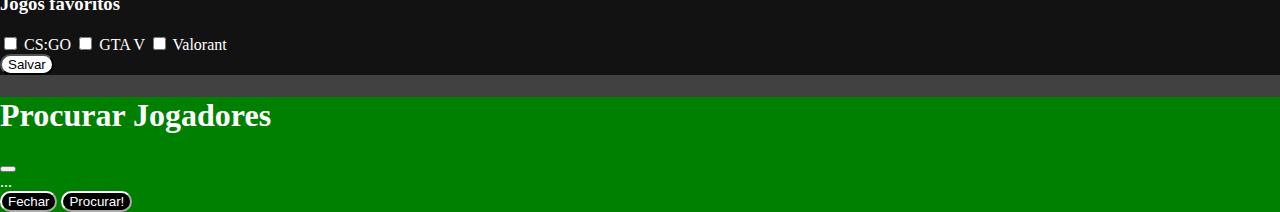
<file: PC-Perfil.html>
<!DOCTYPE html>
<html lang="en">
<head>
    <meta charset="UTF-8">
    <meta name="viewport" content="width=device-width, initial-scale=1.0">
    <title>PlayConnect</title>
    <link rel="stylesheet" href="./Styles/style-PC-perfil.css">
    <link href="https://cdn.jsdelivr.net/npm/bootstrap@5.3.5/dist/css/bootstrap.min.css" rel="stylesheet" integrity="sha384-SgOJa3DmI69IUzQ2PVdRZhwQ+dy64/BUtbMJw1MZ8t5HZApcHrRKUc4W0kG879m7" crossorigin="anonymous">
    <script src="https://cdn.jsdelivr.net/npm/bootstrap@5.3.5/dist/js/bootstrap.bundle.min.js" integrity="sha384-k6d4wzSIapyDyv1kpU366/PK5hCdSbCRGRCMv+eplOQJWyd1fbcAu9OCUj5zNLiq" crossorigin="anonymous"></script>
</head>
<body>
    <header class="menu-lateral">
        <div class="logo">
            <img src="./img/LogoPC.png  " alt="Logo">
        </div>
        <nav>
            <ul class="menu-acesso">
                <li><a href="#" id="welcomeMessage" ><svg xmlns="http://www.w3.org/2000/svg" height="45px" viewBox="0 -960 960 960" width="45px" fill="#FFFFFF"><path d="M237-285q54-38 115.5-56.5T480-360q66 0 127.5 18.5T723-285q35-41 52-91t17-104q0-129.67-91.23-220.84-91.23-91.16-221-91.16Q350-792 259-700.84 168-609.67 168-480q0 54 17 104t52 91Zm243-123q-60 0-102-42t-42-102q0-60 42-102t102-42q60 0 102 42t42 102q0 60-42 102t-102 42Zm.28 312Q401-96 331-126t-122.5-82.5Q156-261 126-330.96t-30-149.5Q96-560 126-629.5q30-69.5 82.5-122T330.96-834q69.96-30 149.5-30t149.04 30q69.5 30 122 82.5T834-629.28q30 69.73 30 149Q864-401 834-331t-82.5 122.5Q699-156 629.28-126q-69.73 30-149 30Zm-.28-72q52 0 100-16.5t90-48.5q-43-27-91-41t-99-14q-51 0-99.5 13.5T290-233q42 32 90 48.5T480-168Zm0-312q30 0 51-21t21-51q0-30-21-51t-51-21q-30 0-51 21t-21 51q0 30 21 51t51 21Zm0-72Zm0 319Z"/></svg>Hello, User!</a></li>
                <li><a href="./PC.html"><svg xmlns="http://www.w3.org/2000/svg" height="30px" viewBox="0 -960 960 960" width="30px" fill="#FFFFFF"><path d="M264-216h96v-240h240v240h96v-348L480-726 264-564v348Zm-72 72v-456l288-216 288 216v456H528v-240h-96v240H192Zm288-327Z"/></svg>Home</a></li>
                <li><a href="./PC-Mensagens.html"><svg xmlns="http://www.w3.org/2000/svg" height="30px" viewBox="0 -960 960 960" width="30px" fill="#FFFFFF"><path d="M240-384h336v-72H240v72Zm0-132h480v-72H240v72Zm0-132h480v-72H240v72ZM96-96v-696q0-29.7 21.15-50.85Q138.3-864 168-864h624q29.7 0 50.85 21.15Q864-821.7 864-792v480q0 29.7-21.15 50.85Q821.7-240 792-240H240L96-96Zm114-216h582v-480H168v522l42-42Zm-42 0v-480 480Z"/></svg>Mensagens</a></li>
                <li><a href="./PC-Notifica.html"><svg xmlns="http://www.w3.org/2000/svg" height="30px" viewBox="0 -960 960 960" width="30px" fill="#FFFFFF"><path d="M192-216v-72h48v-240q0-87 53.5-153T432-763v-53q0-20 14-34t34-14q20 0 34 14t14 34v53q85 16 138.5 82T720-528v240h48v72H192Zm288-276Zm-.21 396Q450-96 429-117.15T408-168h144q0 30-21.21 51t-51 21ZM312-288h336v-240q0-70-49-119t-119-49q-70 0-119 49t-49 119v240Z"/></svg>Notificações</a></li>
            </ul>
            <ul class="comunidades">
                <li><a class="titulo-comunidades">Comunidade</a></li>
                <li><a href="#">Comunidade #1</a></li>
                <li><a href="#">Comunidade #2</a></li>
                <li><a href="#">Comunidade #3</a></li>
            </ul>
        </nav>
    </header>

    <main>
        <div class="menu">
            <div class="menu-item">
                <a href="#" class="active-procurar" data-bs-toggle="modal" data-bs-target="#MondalSearch" ><svg xmlns="http://www.w3.org/2000/svg" height="40px" viewBox="0 -960 960 960" width="40px" fill="#FFFFFF"><path d="M444-288h72v-156h156v-72H516v-156h-72v156H288v72h156v156Zm36.28 192Q401-96 331-126t-122.5-82.5Q156-261 126-330.96t-30-149.5Q96-560 126-629.5q30-69.5 82.5-122T330.96-834q69.96-30 149.5-30t149.04 30q69.5 30 122 82.5T834-629.28q30 69.73 30 149Q864-401 834-331t-82.5 122.5Q699-156 629.28-126q-69.73 30-149 30Zm-.28-72q130 0 221-91t91-221q0-130-91-221t-221-91q-130 0-221 91t-91 221q0 130 91 221t221 91Zm0-312Z"/></svg>Procurar jogadores</a>
            </div>
            <form class="d-flex" role="search">
                <input class="form-control me-2" type="search" placeholder="Buscar" aria-label="Search">
                <button class="btn btn-primary" type="submit">Buscar</button>
            </form>
        </div>

       



        <div class="perfil">
          <div class="perfil-item">
              <img src="./img/Perfil.png" alt="Perfil" class="img-perfil">
              <div class="editar">
                <button type="button" class="btn btn-profile" data-bs-toggle="modal" data-bs-target="#MondalEdit">
                  Editar Perfil
                </button>
              </div>
          </div>
          <div class="perfil-item">
              <h1 id="userProfile" class="nome-perfil">Nome do Perfil</h1>
              
          </div>
          <div class="perfil-item2">
              <p id="idProfile">@username</p>
              <p>Estilo de jogo: <span id="estiloJogo">Selecionar o Estilo de Jogo</span></p>
          </div>
          <div class="perfil-item3">
              <p>Descrição do Perfil: <span id="bioProfile"> BIO</span></p>
          </div>
      </div>

      <div class="history-area">
        <h1>Jogos Favoritos</h1>

        
        <div class="history-games">
          <div class="card" style="width: 18rem; display: none;" id="csCard" >
            <img src="./img/Cs2-banner.png" class="card-img-top" alt="...">
            <div class="card-body">
              <p class="card-text">CS2, ou Counter-Strike 2, é um jogo tático multijogador de tiro em primeira pessoa, lançado a 27 de setembro de 2023. É a sequela do popular CS:GO, e foi anunciado a 22 de março de 2023. O jogo é jogado em equipas e o objetivo é colocar a bomba ou eliminar os adversários. </p>
            </div>
          </div>

          <div class="card" style="width: 18rem; display: none;" id="gtaCard">
            <img src="./img/gta-online.png" class="card-img-top" alt="...">
            <div class="card-body">
              <p class="card-text">GTA Online é um jogo de ação e aventura multijogador online, parte do universo de Grand Theft Auto V, onde até 30 jogadores podem explorar o mundo de Los Santos e San Andreas, participando de atividades cooperativas e competitivas.</p>
            </div>
          </div>

          <div class="card" style="width: 18rem; display: none;" id="valorantCard">
            <img src="./img/valorant-heroes-banner.png" class="card-img-top" alt="...">
            <div class="card-body">
              <p class="card-text">VALORANT é um jogo de tiro em primeira pessoa (FPS) tático, 5v5, desenvolvido e publicado pela Riot Games. É um jogo de ação, multijogador, baseado em equipes e focado em personagens, onde cada jogador assume um agente com habilidades únicas. </p>
            </div>
          </div>
        </div>
      </div>  
      


        
    </main>


    <!-- Modal Edit-->
<div class="modal fade" id="MondalEdit" tabindex="-1" aria-labelledby="exampleModalLabel" aria-hidden="true">
  <div id="alertBox"></div>
  <div class="modal-dialog">
    <div class="modal-content">
      <div class="modal-header">
        <h1 class="modal-title fs-6" id="exampleModalLabel">Editar Perfil</h1>
        <button type="button" class="btn-close" data-bs-dismiss="modal" aria-label="Close">Close</button>
      </div>
      <div class="modal-body">
        <form action="" id="editarbio">
          <img src="./img/Perfil.png" alt="Perfil" class="img-perfil">
          <label>Nome do Perfil:</label>
          <input type="text" placeholder="Nome do Perfil" id="userEdit" value="" class="input-edit">
          <label>Estilo de Jogo:</label>
          <select class="form-select" aria-label="Default select example" id="estiloEdit">
            <option selected>.....</option>
            <option value="Casual">Casual</option>
            <option value="Competitiva">Competitiva</option>
            <option value="RPG">RPG</option>
          </select>
          <label>Bio:</label>
          <input type="text" placeholder="Bio" id="bioEdit" class="input-edit" value="">
          <hr>
          <h3>Jogos favoritos</h3>
          <label>
          <input type="checkbox" value="cs" id="checkCS" onchange="mostrarCard('csCard', this)"> CS:GO
          </label>
          <label>
          <input type="checkbox" value="gta" id="checkGTA" onchange="mostrarCard('gtaCard', this)"> GTA V
          </label>
          <label>
          <input type="checkbox" value="gta" id="checkGTA" onchange="mostrarCard('valorantCard', this)"> Valorant
          </label>
        </form>
      </div>
      <div class="modal-footer">
        <button type="button" class="btn-mondal" onclick="atualizarUsuario()">Salvar</button>
      </div>
    </div>
    
  </div>
</div>


<!-- Modal Search-->
<div class="modal fade" id="MondalSearch" tabindex="-1" aria-labelledby="exampleModalLabel" aria-hidden="true">
  <div class="modal-dialog">
    <div class="modal-content-search">
      <div class="modal-header">
        <h1 class="modal-title fs-5" id="exampleModalLabel">Procurar Jogadores</h1>
        <button type="button" class="btn-close" data-bs-dismiss="modal" aria-label="Close"></button>
      </div>
      <div class="modal-body">
        ...
      </div>
      <div class="modal-footer">
        <button type="button" class="btn btn-secondary" data-bs-dismiss="modal">Fechar</button>
        <button type="button" class="btn btn-primary">Procurar!</button>
      </div>
    </div>
  </div>
</div>

<script src="./Scripts/PC.js"></script>
</body>
</html>
</file>
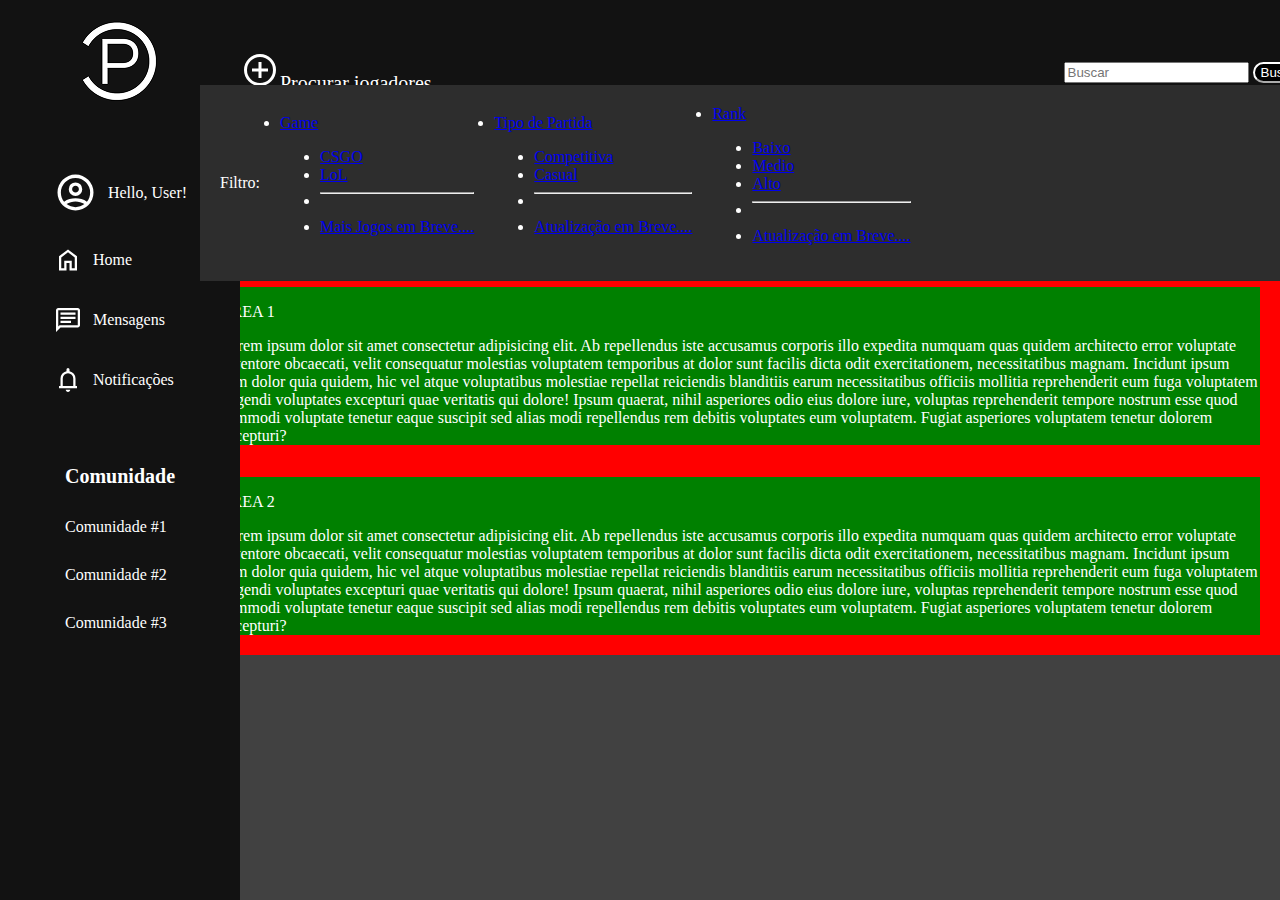
<file: PC.html>
<!DOCTYPE html>
<html lang="en">
<head>
    <meta charset="UTF-8">
    <meta name="viewport" content="width=device-width, initial-scale=1.0">
    <title>PlayConnect</title>
    <link rel="stylesheet" href="./Styles/style-PC-main.css">
    <link href="https://cdn.jsdelivr.net/npm/bootstrap@5.3.5/dist/css/bootstrap.min.css" rel="stylesheet" integrity="sha384-SgOJa3DmI69IUzQ2PVdRZhwQ+dy64/BUtbMJw1MZ8t5HZApcHrRKUc4W0kG879m7" crossorigin="anonymous">
    <script src="https://cdn.jsdelivr.net/npm/bootstrap@5.3.5/dist/js/bootstrap.bundle.min.js" integrity="sha384-k6d4wzSIapyDyv1kpU366/PK5hCdSbCRGRCMv+eplOQJWyd1fbcAu9OCUj5zNLiq" crossorigin="anonymous"></script>
</head>
<body>
    <header class="menu-lateral">
        <div class="logo">
            <img src="./img/LogoPC.png  " alt="Logo">
        </div>
        <nav>
            <ul class="menu-acesso">
                <li><a href="./PC-Perfil.html"><svg xmlns="http://www.w3.org/2000/svg" height="45px" viewBox="0 -960 960 960" width="45px" fill="#FFFFFF"><path d="M237-285q54-38 115.5-56.5T480-360q66 0 127.5 18.5T723-285q35-41 52-91t17-104q0-129.67-91.23-220.84-91.23-91.16-221-91.16Q350-792 259-700.84 168-609.67 168-480q0 54 17 104t52 91Zm243-123q-60 0-102-42t-42-102q0-60 42-102t102-42q60 0 102 42t42 102q0 60-42 102t-102 42Zm.28 312Q401-96 331-126t-122.5-82.5Q156-261 126-330.96t-30-149.5Q96-560 126-629.5q30-69.5 82.5-122T330.96-834q69.96-30 149.5-30t149.04 30q69.5 30 122 82.5T834-629.28q30 69.73 30 149Q864-401 834-331t-82.5 122.5Q699-156 629.28-126q-69.73 30-149 30Zm-.28-72q52 0 100-16.5t90-48.5q-43-27-91-41t-99-14q-51 0-99.5 13.5T290-233q42 32 90 48.5T480-168Zm0-312q30 0 51-21t21-51q0-30-21-51t-51-21q-30 0-51 21t-21 51q0 30 21 51t51 21Zm0-72Zm0 319Z"/></svg>Hello, User!</a></li>
                <li><a href="#"><svg xmlns="http://www.w3.org/2000/svg" height="30px" viewBox="0 -960 960 960" width="30px" fill="#FFFFFF"><path d="M264-216h96v-240h240v240h96v-348L480-726 264-564v348Zm-72 72v-456l288-216 288 216v456H528v-240h-96v240H192Zm288-327Z"/></svg>Home</a></li>
                <li><a href="#"><svg xmlns="http://www.w3.org/2000/svg" height="30px" viewBox="0 -960 960 960" width="30px" fill="#FFFFFF"><path d="M240-384h336v-72H240v72Zm0-132h480v-72H240v72Zm0-132h480v-72H240v72ZM96-96v-696q0-29.7 21.15-50.85Q138.3-864 168-864h624q29.7 0 50.85 21.15Q864-821.7 864-792v480q0 29.7-21.15 50.85Q821.7-240 792-240H240L96-96Zm114-216h582v-480H168v522l42-42Zm-42 0v-480 480Z"/></svg>Mensagens</a></li>
                <li><a href="#"><svg xmlns="http://www.w3.org/2000/svg" height="30px" viewBox="0 -960 960 960" width="30px" fill="#FFFFFF"><path d="M192-216v-72h48v-240q0-87 53.5-153T432-763v-53q0-20 14-34t34-14q20 0 34 14t14 34v53q85 16 138.5 82T720-528v240h48v72H192Zm288-276Zm-.21 396Q450-96 429-117.15T408-168h144q0 30-21.21 51t-51 21ZM312-288h336v-240q0-70-49-119t-119-49q-70 0-119 49t-49 119v240Z"/></svg>Notificações</a></li>
            </ul>
            <ul class="comunidades">
                <li><a class="titulo-comunidades">Comunidade</a></li>
                <li><a href="#">Comunidade #1</a></li>
                <li><a href="#">Comunidade #2</a></li>
                <li><a href="#">Comunidade #3</a></li>
            </ul>
        </nav>
    </header>

    <main>
        <div class="menu">
            <div class="menu-item">
                <a href="#" class="active-procurar" ><svg xmlns="http://www.w3.org/2000/svg" height="40px" viewBox="0 -960 960 960" width="40px" fill="#FFFFFF"><path d="M444-288h72v-156h156v-72H516v-156h-72v156H288v72h156v156Zm36.28 192Q401-96 331-126t-122.5-82.5Q156-261 126-330.96t-30-149.5Q96-560 126-629.5q30-69.5 82.5-122T330.96-834q69.96-30 149.5-30t149.04 30q69.5 30 122 82.5T834-629.28q30 69.73 30 149Q864-401 834-331t-82.5 122.5Q699-156 629.28-126q-69.73 30-149 30Zm-.28-72q130 0 221-91t91-221q0-130-91-221t-221-91q-130 0-221 91t-91 221q0 130 91 221t221 91Zm0-312Z"/></svg>Procurar jogadores</a>
            </div>
            <form class="d-flex" role="search">
                <input class="form-control me-2" type="search" placeholder="Buscar" aria-label="Search">
                <button class="btn btn-primary" type="submit">Buscar</button>
            </form>
        </div>

        <div class="filtro">
            <div class="filtro-item">
                <a>Filtro:</a>
            </div>
            <li class="nav-item dropdown list-unstyled">
                <a class="nav-link dropdown-toggle" href="#" data-bs-toggle="dropdown" aria-expanded="false">
                  Game
                </a>
                <ul class="dropdown-menu ">
                  <li><a class="dropdown-item" href="#">CSGO</a></li>
                  <li><a class="dropdown-item" href="#">LoL</a></li>
                  <li><hr class="dropdown-divider"></li>
                  <li><a class="dropdown-item" href="#">Mais Jogos em Breve....</a></li>
                </ul>
              </li>

              <li class="nav-item dropdown list-unstyled">
                <a class="nav-link dropdown-toggle" href="#" data-bs-toggle="dropdown" aria-expanded="false">
                  Tipo de Partida
                </a>
                <ul class="dropdown-menu ">
                  <li><a class="dropdown-item" href="#">Competitiva</a></li>
                  <li><a class="dropdown-item" href="#">Casual</a></li>
                  <li><hr class="dropdown-divider"></li>
                  <li><a class="dropdown-item" href="#">Atualização em Breve....</a></li>
                </ul>
              </li>

              <li class="nav-item dropdown list-unstyled">
                <a class="nav-link dropdown-toggle" href="#" data-bs-toggle="dropdown" aria-expanded="false">
                  Rank
                </a>
                <ul class="dropdown-menu ">
                  <li><a class="dropdown-item" href="#">Baixo</a></li>
                  <li><a class="dropdown-item" href="#">Medio</a></li>
                  <li><a class="dropdown-item" href="#">Alto</a></li>
                  <li><hr class="dropdown-divider"></li>
                  <li><a class="dropdown-item" href="#">Atualização em Breve....</a></li>
                </ul>
              </li>

        </div>

        <div class="main-area">
          <h1>teste</h1>
          <div class="area-cont">
            <p>AREA 1</p>
            Lorem ipsum dolor sit amet consectetur adipisicing elit. Ab repellendus iste accusamus corporis illo expedita numquam quas quidem architecto error voluptate inventore obcaecati, velit consequatur molestias voluptatem temporibus at dolor sunt facilis dicta odit exercitationem, necessitatibus magnam. Incidunt ipsum cum dolor quia quidem, hic vel atque voluptatibus molestiae repellat reiciendis blanditiis earum necessitatibus officiis mollitia reprehenderit eum fuga voluptatem eligendi voluptates excepturi quae veritatis qui dolore! Ipsum quaerat, nihil asperiores odio eius dolore iure, voluptas reprehenderit tempore nostrum esse quod commodi voluptate tenetur eaque suscipit sed alias modi repellendus rem debitis voluptates eum voluptatem. Fugiat asperiores voluptatem tenetur dolorem excepturi?
          </div>

          <div class="area-cont">
            <p>AREA 2</p>
            Lorem ipsum dolor sit amet consectetur adipisicing elit. Ab repellendus iste accusamus corporis illo expedita numquam quas quidem architecto error voluptate inventore obcaecati, velit consequatur molestias voluptatem temporibus at dolor sunt facilis dicta odit exercitationem, necessitatibus magnam. Incidunt ipsum cum dolor quia quidem, hic vel atque voluptatibus molestiae repellat reiciendis blanditiis earum necessitatibus officiis mollitia reprehenderit eum fuga voluptatem eligendi voluptates excepturi quae veritatis qui dolore! Ipsum quaerat, nihil asperiores odio eius dolore iure, voluptas reprehenderit tempore nostrum esse quod commodi voluptate tenetur eaque suscipit sed alias modi repellendus rem debitis voluptates eum voluptatem. Fugiat asperiores voluptatem tenetur dolorem excepturi?
          </div>
        </div>
    </main>

    <!-- Modal -->
<div class="modal fade" id="exampleModal" tabindex="-1" aria-labelledby="exampleModalLabel" aria-hidden="true">
  <div class="modal-dialog">
    <div class="modal-content">
      <div class="modal-header">
        <h1 class="modal-title fs-5" id="exampleModalLabel">Modal title</h1>
        <button type="button" class="btn-close" data-bs-dismiss="modal" aria-label="Close"></button>
      </div>
      <div class="modal-body">
        ...
      </div>
      <div class="modal-footer">
        <button type="button" class="btn btn-secondary" data-bs-dismiss="modal">Close</button>
        <button type="button" class="btn btn-primary">Save changes</button>
      </div>
    </div>
  </div>
</div>
</body>
</html>
</file>
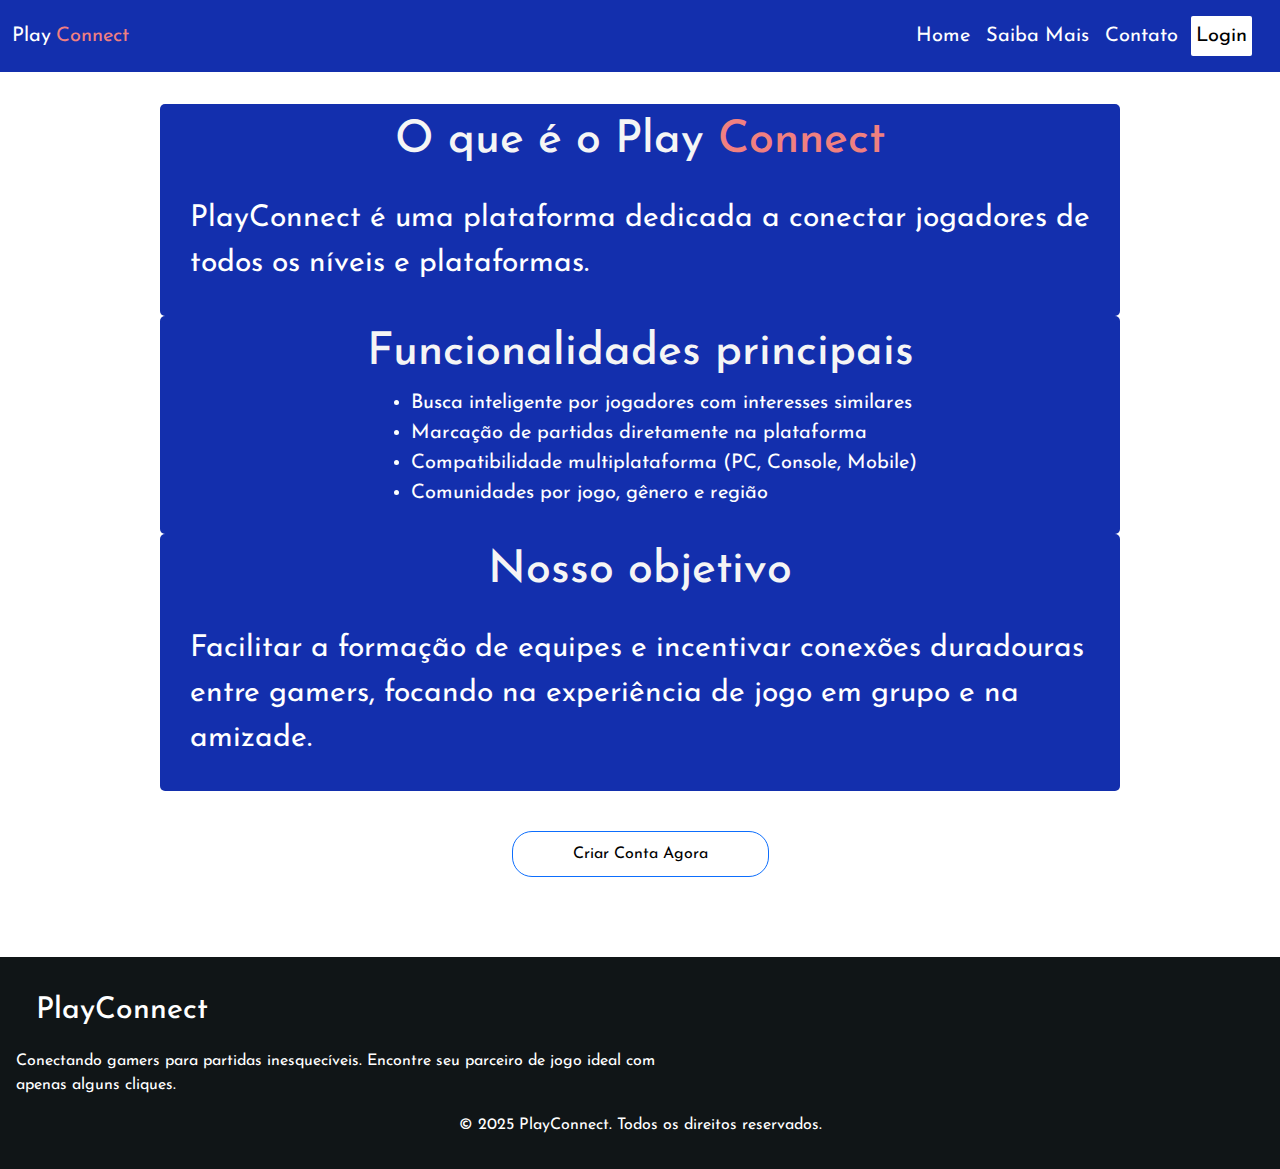
<file: saiba.html>
<!DOCTYPE html>
<html lang="pt-BR">
<head>
    <meta charset="UTF-8">
    <meta name="viewport" content="width=device-width, initial-scale=1.0">
    <title>Saiba Mais - PlayConnect</title>
    <link rel="stylesheet" href="./Styles/style-home.css">
    <link href="https://cdn.jsdelivr.net/npm/bootstrap@5.3.5/dist/css/bootstrap.min.css" rel="stylesheet">
</head>
<body>
    <header>
        <nav class="navbar navbar-expand-lg">
            <div class="container-fluid">
                <a class="navbar-brand" href="#">Play<span class="connect">Connect</span></a>
                <button class="navbar-toggler" type="button" data-bs-toggle="collapse" data-bs-target="#navbarNav">
                    <span class="navbar-toggler-icon"></span>
                </button>
                <div class="navbar-brand" id="navbarNav">
                    <ul class="navbar-nav">
                        <li class="nav-item"><a class="nav-link" href="./index.html">Home</a></li>
                        <li class="nav-item"><a class="nav-link" href="#">Saiba Mais</a></li>
                        <li class="nav-item"><a class="nav-link" href="#">Contato</a></li>
                    </ul>
                    <div class="login">
                        <button onclick="window.location.href='./login.html'" class="login-btn">Login</button>
                    </div>
                </div>
            </div>
        </nav>
    </header>

    <main style="padding: 2rem;">
        <section class="content-secundario-saiba">
            <h2 class="titulo-secundario-saiba">O que é o Play <span class="connect">Connect</span></h2>
            <p class="paragrafo-main">PlayConnect é uma plataforma dedicada a conectar jogadores de todos os níveis e plataformas.</p>
        </section>

        <section class="content-secundario-saiba">
            <h2 class="titulo-secundario-func">Funcionalidades principais</h2>
            <ul style="font-size: 20px; list-style: disc; margin-left: 1rem; color: white;">
                <li>Busca inteligente por jogadores com interesses similares</li>
                <li>Marcação de partidas diretamente na plataforma</li>
                <li>Compatibilidade multiplataforma (PC, Console, Mobile)</li>
                <li>Comunidades por jogo, gênero e região</li>
            </ul>
        </section>

        <section class="content-secundario-saiba">
            <h2 class="titulo-secundario-func">Nosso objetivo</h2>
            <p class="paragrafo-main">
                Facilitar a formação de equipes e incentivar conexões duradouras entre gamers, focando na experiência de jogo em grupo e na amizade.
            </p>
        </section>

        <div class="botao-secundario">
            <button onclick="window.location.href='./cadastro.html'" class="btn btn-primary">Criar Conta Agora</button>
        </div>
    </main>

    <footer>
        <div class="content-footer">
            <h2 class="titulo-footer">PlayConnect</h2>
            <p class="paragrafo-footer">
                Conectando gamers para partidas inesquecíveis. Encontre seu parceiro de jogo ideal com apenas alguns cliques.
            </p>
        </div>
        <div class="direitos">
            <p class="paragrafo-direitos">© 2025 PlayConnect. Todos os direitos reservados.</p>
        </div>
    </footer>
</body>
</html>
</file>
<file: Styles/style-home.css>
@import url('https://fonts.googleapis.com/css2?family=Josefin+Sans:ital,wght@0,100..700;1,100..700&display=swap');



/* Cores Importantes
background-color: #3858E9;
*/

*{
  font-family: "Josefin Sans", sans-serif;
  font-optical-sizing: auto;
  font-style: normal;
}

.container-fluid{
  align-items: center;
}

.connect{
  color: lightcoral;
}

.paragrafo{
  font-weight: bold !important;
}

.navbar{
  background-color: #132fad;
  margin: auto;
  align-items: center;
  justify-content: center;
}

.navbar-brand{
  color: white !important;
  gap: 5px;
  display: flex ;
  align-items: center;
  justify-content: center;
}

.nav-link{
  margin: 0 auto;
  align-items: center;
  justify-content: center;
}

.nav-link {
  color: white !important;
  
}

.nav-link:hover {
  color: #fff5c0 !important;
}

.login-btn{
  display: flex;
  color: black;
  justify-content: center;
  align-items: center;
  background-color: white;
  padding: 4px;
  border-radius: 2px;
  padding: 5px;
  align-items: center;
  border-style: none;
}

main{
  padding-bottom: 8rem;
}

.content-secundario-saiba{
  margin: auto;
  background-color: #132fad;
  padding: 10px;
  display: flex;
  flex-direction: column;
  align-items: center;
  justify-content: center;
  border-radius: 5px;
  width: 60rem;
}

.titulo-secundario-saiba{
  color: whitesmoke;
  font-size: 45px;
}

.titulo-secundario-func{
  color: whitesmoke;
  font-size: 45px;
}

.content-principal{
  background-color: #132fad;
  display: flex;
  align-items: center;
  justify-content: center;
  gap: 5rem;
}

.content-main{
  padding: 3rem;
  padding-bottom: 8rem;
  display: flex;
  flex-direction: column;
  align-items: center;
  justify-content: center;
}

.btn{
  background-color: white !important;
  color: black !important;
  padding: 10px !important;
  border-radius: 20px !important;
  padding-left: 60px !important;
  padding-right: 60px !important;
}

.titulo-main{
  font-size: 60px;
  color: white;
  align-items: center;
  justify-content: center;
}

.paragrafo-main{
  font-size: 30px;
  color: white;
  align-items: center;
  justify-content: center;
  margin: 20px;
}



.img-hero{
  width: 39%;
  height: 39%;
}

.content-secundario{
  padding: 2rem;
  display: flex;
  flex-direction: column;
  align-items: center;
  justify-content: center;
}

.titulo-secundario{
  font-size: 50px;
  align-items: center;
}

.cards{
  display: flex;
  align-items: center;
  justify-content: center;
  gap: 20px;
}



.card{
  align-items: center;
  justify-content: center;
  width: 19rem;
} 

.card-body{
  width: 20rem;
  height: 15rem;
}

.card-title{
  margin: auto;
  padding: 5px;
  font-size: 28px;
  align-items: center;
  justify-content: center;
}

.card-text{
  margin: auto;
  padding: 5px;
  font-size: 20px;
  align-items: center;
  justify-content: center;
}

.card-img-top{
  padding: 5px;
  width: 6rem !important;
  height: 6rem !important;
}


.botao-secundario{
  padding-top: 2.5rem;
  padding-bottom: 3rem;
  display: flex;
  align-items: center;
  justify-content: center;
}

.content-terciario{
  margin: auto;
  background-color: #132fad;
  width: 75rem;
  border-radius: 1rem;
  padding: 2rem;
  display: flex;
  flex-direction: column;
}

.titulo-terciario{
  font-size: 40px;
  color: white;
  align-items: center;  
  justify-content: center; 
}

.paragrafo-terciario{
  font-size: 30px;
  color: white;
  align-items: center;  
  justify-content: center;  
  margin: 20px;
} 

.botao-terciario{
  padding-top: 4rem;
}

footer{
  background-color: #101517;
  padding: 1rem;
  display: flex;
  flex-direction: column;
}

.titulo-footer{
  font-size: 30px;
  color: white;
 
  margin: 20px;
} 

.paragrafo-footer{
  width: 40rem;
  font-size: 16px;
  color: white;
}

.direitos{
  text-align: center;
  align-items: center;
  justify-content: center;
  margin: auto;
}

.paragrafo-direitos{
  font-size: 13 px;
  color: white;
} 







/* Responsividade geral */
@media (max-width: 1200px) {

  .content-principal {
    gap: 5rem;
  }

  .content-terciario {
    width: 90%;
  }

}

/* Tablets */
@media (max-width: 768px) {
  .content-principal {
    flex-direction: column-reverse;
    text-align: center;
    gap: 2rem;
    padding: 2rem;
  }

  #navbarNav {
    align-items: left;
    justify-content: space-between;
    width: 100%;
  }

  .navbar-nav {
    display: flex;
    flex-direction: row;
    gap: 10px; /* Espaçamento entre os itens */
    margin-right: auto; /* Empurra o login para a direita */
  }

  .login {
    margin-left: auto; /* Alinha à direita */
  }

  .content-main {
    padding: 1rem;
  }

  .titulo-main {
    font-size: 40px;
  }

  .paragrafo-main {
    font-size: 20px;
  }

  .img-hero {
    width: 70%;
    height: auto;
  }

  .cards {
    flex-direction: column;
  }

  .card {
    width: 80%;
  }

  .card-body {
    width: 100%;
  }

  .botao-secundario {
    padding-top: 1rem;
  }

  .content-terciario {
    width: 95%;
    padding: 1rem;
  }

  .titulo-terciario,
  .paragrafo-terciario {
    text-align: center;
  }

  .paragrafo-footer {
    width: 90%;
    text-align: center;
  }
}

/* Celulares */
@media (max-width: 480px) {
  .container-fluid {
    flex-direction: column;
  }

  .titulo-main {
    font-size: 30px;
  }

  .paragrafo-main {
    font-size: 18px;
  }

  .btn {
    padding: 8px 20px !important;
    font-size: 16px !important;
  }

  .titulo-secundario {
    font-size: 30px;
  }

  .card-img-top {
    width: 5rem !important;
    height: 5rem !important;
  }

  .titulo-terciario {
    font-size: 28px;
  }

  .paragrafo-terciario {
    font-size: 20px;
  }

  .titulo-footer {
    font-size: 24px;
    text-align: center;
  }

  .paragrafo-direitos {
    font-size: 12px;
  }
}
</file>
<file: Styles/style-login.css>
body {
  font-family: Arial, sans-serif;
  background-color: #3858E9;
  margin: auto;
  justify-content: center;
  align-items: center;
  height: 100vh;
}

header{
  padding: 10px;
}

a{
  text-decoration: none;
}

.login-container {
  margin: auto  ;
  background-color: white;
  border-radius: 8px;
  box-shadow: 0 4px 8px rgba(0, 0, 0, 0.1);
  padding: 30px;
  width: 350px;
  text-align: center;
}

h1 {
  color: white;
  margin-bottom: 20px;
}

h2 {
  color: #555;
  font-size: 1.2em;
  margin-bottom: 30px;
}

.input-group {
  margin-bottom: 20px;
  text-align: left;
}

label {
  display: block;
  margin-bottom: 5px;
  font-weight: bold;
  color: black;
}

input {
  width: 100%;
  padding: 10px;
  border: 1px solid #ddd;
  border-radius: 4px;
  box-sizing: border-box;
}

.forgot-password {
  text-align: right;
  margin-bottom: 20px;
}

.forgot-password a {
  color: #3858E9;
  text-decoration: none;
  font-size: 0.9em;
}

.login-button {
  background-color: #3858E9;
  color: white;
  border: none;
  padding: 12px 20px;
  border-radius: 4px;
  cursor: pointer;
  width: 100%;
  font-size: 1em;
  font-weight: bold;
  margin-bottom: 20px;
}

.login-button:hover {
  background-color: #254aed;
}

.register-link {
  color: black  ;
}

.register-link a {
  color: #3858E9;
  text-decoration: none;
  font-weight: bold;
}


@media (max-width: 768px) {
  header {
    text-align: center;
  } 
  
  .login-container {
    width: 80%;
  }
}
</file>
<file: Styles/style-PC-Mensagens.css>
body {
    background-color: #414141 !important;
    color: #fff;
    margin: 0;
    padding: 0;
}

main {
  margin-top: 80px;
  background-color: #2D2D2D;
  margin-left: 200px; /* Lado esquerdo livre por causa do menu lateral */
  padding-top: 200px; /* Espaço para o menu + filtro fixos no topo */
  padding: 20px; /* Opcional: para ter respiro interno */
}

nav {
    display: flex;
    flex-direction: column;
    gap: 40px;
    align-items: center;
    justify-content: flex-start;
    padding: 5px 0;
}

.menu-lateral {
    position: fixed;
    top: 0;
    left: 0;
    width: 200px;
    height: 100%;
    background-color: #121212;
    color: #fff;
    padding: 20px;
    transition: all 0.3s ease;
}

.menu-lateral ul {
    list-style: none;
    margin: 0;
    padding: 0;
}

.menu-lateral li {
    margin-bottom: 30px;
}

.menu-lateral a {
    color: #fff;
    text-decoration: none;
    display: flex;
    align-items: center;
    gap: 10px;
}

.logo {
    text-align: center;
    margin-bottom: 20px;
    padding-bottom: 40px;
}

.menu {
    background-color: #121212;
    display: flex;
    align-items: center;
    justify-content: space-between;
    padding: 30px;
    position: fixed;
    top: 0;
    left: 200px;
    width: calc(100% - 200px);
    height: 85px;
    transition: all 0.3s ease;
}

.menu-acesso {
    margin-bottom: 40px;
}

.menu-item {
    color: white;
    text-decoration: none;
    font-size: 20px;
}

.active-procurar {
    color: #fff;
    text-decoration: none; 
    font-size: 20px;
    padding: 10px;  
}

.titulo-comunidades {
    font-weight: bold;
    font-size: 20px;
}

.filtro {
    color: white;
    background-color: #2D2D2D;
    display: flex;
    align-items: center;
    flex-wrap: wrap;
    gap: 20px;
    padding: 20px;
    position: fixed;
    top: 85px;
    left: 200px;
    width: calc(100% - 200px);
    min-height: 70px;
    transition: all 0.3s ease;
}

.nav-item {
    color: white;
}

/*---------Mensagens --------*/

.area-mensagens{
  color: white;
  text-align: center;
}




/*---------ModalEdit --------*/
.modal-body{
  display: flex;
  flex-direction: column;
  gap: 1rem;
}

.modal-title{
  text-align: center;
  color: white;
}


 
.btn{
  background-color: black !important;
  border-radius: 20px !important;
  color: white !important;
  border-color: white !important;
}

.btn-mondal{
  background-color: white !important;
  border-radius: 20px !important;
  width: 100px !important;
  color: black;
  border-color: black !important;
  padding: 6px !important;
}

.btn-mondal:hover{
  background-color: #e3e3e3 !important;
  transition: all 0.3s ease;
}

.modal-content{
  background-color: #121212 !important;
}

.btn-close{
  color: white !important;
}

#editarbio{
  display: flex;
  flex-direction: column;
  gap: 5px;
}

.input-edit{
  background-color: #121212 !important;
  color: white !important;
  padding: 10px ;
}

label{
  color: white !important;
}


/*---------ModalEdit END--------*/


/*---------ModalSearch --------*/
.modal-content-search{
  background-color: green;
}



/*---------ModalSearch END --------*/



.history-area{
  background-color: #2D2D2D;
  color: white;
}

.history-games{
  display: flex;
  gap: 2rem;
  padding: 10px;
}



/* --- RESPONSIVO --- */
/* Adicione isso ao seu CSS existente */

@media (max-width: 768px) { 
    main {
      background-color: #2D2D2D;
      margin-left: 0px; /* Lado esquerdo livre por causa do menu lateral */
      padding-top: 50px !important; /* Espaço para o menu + filtro fixos no topo */
      padding: 30px; /* Opcional: para ter respiro interno */
    }
    .menu-lateral {
      position: fixed;
      top: auto; /* Remove a posição do topo */
      bottom: 0; /* Fixa na parte inferior */
      left: 0;
      width: 100%; /* Ocupa toda a largura */
      height: auto; /* Altura automática */
      padding: 10px 0;
      z-index: 1000; /* Garante que fique acima de outros elementos */
    }
  
    .logo {
      display: none; /* Esconde o logo em mobile */
    }
  
    nav {
      flex-direction: row; /* Itens na horizontal */
      justify-content: space-around; /* Distribui os itens */
      gap: 0;
      padding: 0;
    }
  
    .menu-acesso, .comunidades {
      display: flex;
      flex-direction: row;
      margin: 0;
      width: 100%;
      justify-content: space-around;

    }

    .menu-item {
        display: flex;
        flex-direction: row;
        margin: 0;
        width: 100%;
        justify-content: space-around;
    }
  
    .menu-lateral li {
      margin: 0;
      padding: 10px;
    }
  
    .menu-lateral a {
      flex-direction: column; /* Ícone acima do texto */
      font-size: 12px; /* Texto menor */
      gap: 5px;
    }
  
    .menu-lateral svg {
      height: 30px; /* Ícones um pouco menores */
      width: 30px;
    }

    .comunidades {
        display: none;  /* Esconde o menu de comunidades em mobile */
    }

    
    /* Ajustes para o conteúdo principal */
    .menu {
      left: 0;
      margin: auto;
      width: 100%;
      top: 0;
    }

    form.d-flex {
        display: none !important; /* Oculta completamente a barra de busca */
      }

    .filtro-item {
        display: none;
    }
  
    .filtro {
      left: 0;
      width: 100%;
      height: 20px;
      top: 85px; /* Ajuste conforme altura do menu */
    }

    .perfil-item h1{
      font-size: 25px;
    }

    .btn{
      padding: 5px !important;
      font-size: 15px !important;
      width: 90px !important;
      height: 40px !important;
    }

    .history-area{
      background-color: #2D2D2D;
  
    }

    .history-games{
      display: flex;
      gap: 2rem;
      padding: 5px;
    }

    .card{
      width: 100% !important;
      display: flex;
      flex-direction: column;
      align-items: center;
      justify-content: center;
    }
  
  }
  
  /* Ajuste adicional para telas muito pequenas */
  @media (max-width: 480px) {
    .menu-lateral a span {
      display: none; /* Opcional: esconde texto em telas muito pequenas */
    }
    
    .menu-lateral a {
      font-size: 0;
    }
  }
</file>
<file: Styles/style-PC-perfil.css>
body {
    background-color: #414141 !important;
    color: #fff;
    margin: 0;
    padding: 0;
}

main {
  margin-top: 80px;
  background-color: red;
  margin-left: 200px; /* Lado esquerdo livre por causa do menu lateral */
  padding-top: 200px; /* Espaço para o menu + filtro fixos no topo */
  padding: 20px; /* Opcional: para ter respiro interno */
}

nav {
    display: flex;
    flex-direction: column;
    gap: 40px;
    align-items: center;
    justify-content: flex-start;
    padding: 5px 0;
}

.menu-lateral {
    position: fixed;
    top: 0;
    left: 0;
    width: 200px;
    height: 100%;
    background-color: #121212;
    color: #fff;
    padding: 20px;
    transition: all 0.3s ease;
}

.menu-lateral ul {
    list-style: none;
    margin: 0;
    padding: 0;
}

.menu-lateral li {
    margin-bottom: 30px;
}

.menu-lateral a {
    color: #fff;
    text-decoration: none;
    display: flex;
    align-items: center;
    gap: 10px;
}

.logo {
    text-align: center;
    margin-bottom: 20px;
    padding-bottom: 40px;
}

.menu {
    background-color: #121212;
    display: flex;
    align-items: center;
    justify-content: space-between;
    padding: 30px;
    position: fixed;
    top: 0;
    left: 200px;
    width: calc(100% - 200px);
    height: 85px;
    transition: all 0.3s ease;
}

.menu-acesso {
    margin-bottom: 40px;
}

.menu-item {
    color: white;
    text-decoration: none;
    font-size: 20px;
}

.active-procurar {
    color: #fff;
    text-decoration: none; 
    font-size: 20px;
    padding: 10px;  
}

.titulo-comunidades {
    font-weight: bold;
    font-size: 20px;
}

.filtro {
    color: white;
    background-color: #2D2D2D;
    display: flex;
    align-items: center;
    flex-wrap: wrap;
    gap: 20px;
    padding: 20px;
    position: fixed;
    top: 85px;
    left: 200px;
    width: calc(100% - 200px);
    min-height: 70px;
    transition: all 0.3s ease;
}

.nav-item {
    color: white;
}

.perfil{
  display: flex;
  flex-direction: column;
}

.perfil-item{
  display: flex;
  gap: 10rem;
}	

/*---------ModalEdit --------*/
.modal-body{
  display: flex;
  flex-direction: column;
  gap: 1rem;
}
 
.btn{
  background-color: black !important;
  border-radius: 20px !important;
  color: white;
  border-color: white !important;
}

.btn-mondal{
  background-color: white !important;
  border-radius: 20px !important;
  color: black;
  border-color: black !important;
}

.modal-content{
  background-color: #121212 !important;
}

/*---------ModalEdit END--------*/


/*---------ModalSearch --------*/
.modal-content-search{
  background-color: green;
}



/*---------ModalSearch END --------*/



.history-area{
  background-color: green;
}

.history-games{
  display: flex;
  gap: 2rem;
  padding: 10px;
}



/* --- RESPONSIVO --- */
/* Adicione isso ao seu CSS existente */

@media (max-width: 768px) { 
    main {
      background-color: red;
      margin-left: 0px; /* Lado esquerdo livre por causa do menu lateral */
      padding-top: 50px !important; /* Espaço para o menu + filtro fixos no topo */
      padding: 30px; /* Opcional: para ter respiro interno */
    }
    .menu-lateral {
      position: fixed;
      top: auto; /* Remove a posição do topo */
      bottom: 0; /* Fixa na parte inferior */
      left: 0;
      width: 100%; /* Ocupa toda a largura */
      height: auto; /* Altura automática */
      padding: 10px 0;
      z-index: 1000; /* Garante que fique acima de outros elementos */
    }
  
    .logo {
      display: none; /* Esconde o logo em mobile */
    }
  
    nav {
      flex-direction: row; /* Itens na horizontal */
      justify-content: space-around; /* Distribui os itens */
      gap: 0;
      padding: 0;
    }
  
    .menu-acesso, .comunidades {
      display: flex;
      flex-direction: row;
      margin: 0;
      width: 100%;
      justify-content: space-around;

    }

    .menu-item {
        display: flex;
        flex-direction: row;
        margin: 0;
        width: 100%;
        justify-content: space-around;
    }
  
    .menu-lateral li {
      margin: 0;
      padding: 10px;
    }
  
    .menu-lateral a {
      flex-direction: column; /* Ícone acima do texto */
      font-size: 12px; /* Texto menor */
      gap: 5px;
    }
  
    .menu-lateral svg {
      height: 30px; /* Ícones um pouco menores */
      width: 30px;
    }

    .comunidades {
        display: none;  /* Esconde o menu de comunidades em mobile */
    }

    
    /* Ajustes para o conteúdo principal */
    .menu {
      left: 0;
      margin: auto;
      width: 100%;
      top: 0;
    }

    form.d-flex {
        display: none !important; /* Oculta completamente a barra de busca */
      }

    .filtro-item {
        display: none;
    }
  
    .filtro {
      left: 0;
      width: 100%;
      height: 20px;
      top: 85px; /* Ajuste conforme altura do menu */
    }

    .perfil-item h1{
      font-size: 25px;
    }

    .btn{
      padding: 5px !important;
      font-size: 15px !important;
      width: 90px !important;
      height: 40px !important;
    }

    .history-area{
      background-color: green;
  
    }

    .history-games{
      display: flex;
      gap: 2rem;
      padding: 5px;
    }
  }
  
  /* Ajuste adicional para telas muito pequenas */
  @media (max-width: 480px) {
    .menu-lateral a span {
      display: none; /* Opcional: esconde texto em telas muito pequenas */
    }
    
    .menu-lateral a {
      font-size: 0;
    }
  }
</file>
<file: Styles/style-PC-main.css>
body {
    background-color: #414141 !important;
    color: #fff;
    margin: 0;
    padding: 0;
}

main {
  margin-top: 155px;
  background-color: red;
  margin-left: 200px; /* Lado esquerdo livre por causa do menu lateral */
  padding-top: 200px; /* Espaço para o menu + filtro fixos no topo */
  padding: 20px; /* Opcional: para ter respiro interno */
}

nav {
    display: flex;
    flex-direction: column;
    gap: 40px;
    align-items: center;
    justify-content: flex-start;
    padding: 5px 0;
}

.menu-lateral {
    position: fixed;
    top: 0;
    left: 0;
    width: 200px;
    height: 100%;
    background-color: #121212;
    color: #fff;
    padding: 20px;
    transition: all 0.3s ease;
}

.menu-lateral ul {
    list-style: none;
    margin: 0;
    padding: 0;
}

.menu-lateral li {
    margin-bottom: 30px;
}

.menu-lateral a {
    color: #fff;
    text-decoration: none;
    display: flex;
    align-items: center;
    gap: 10px;
}

.logo {
    text-align: center;
    margin-bottom: 20px;
    padding-bottom: 40px;
}

.menu {
    background-color: #121212;
    display: flex;
    align-items: center;
    justify-content: space-between;
    padding: 30px;
    position: fixed;
    top: 0;
    left: 200px;
    width: calc(100% - 200px);
    height: 85px;
    transition: all 0.3s ease;
}

.menu-acesso {
    margin-bottom: 40px;
}

.menu-item {
    color: white;
    text-decoration: none;
    font-size: 20px;
}

.active-procurar {
    color: #fff;
    text-decoration: none; 
    font-size: 20px;
    padding: 10px;  
}

.titulo-comunidades {
    font-weight: bold;
    font-size: 20px;
}

.filtro {
    color: white;
    background-color: #2D2D2D;
    display: flex;
    align-items: center;
    flex-wrap: wrap;
    gap: 20px;
    padding: 20px;
    position: fixed;
    top: 85px;
    left: 200px;
    width: calc(100% - 200px);
    min-height: 70px;
    transition: all 0.3s ease;
}

.nav-item {
    color: white;
}

.perfil{
  display: flex;
  flex-direction: column;
}

.perfil-item{
  display: flex;
  gap: 10rem;
}	

.modal-body{
  display: flex;
  flex-direction: column;
  gap: 1rem;
}
 
.btn{
  background-color: black !important;
  border-radius: 20px !important;
  color: white;
  border-color: white !important;
}

.main-area{
  display: flex;
  flex-direction: column;
  gap: 2rem;
}

.area-cont{
  background-color: green !important;
}



/* --- RESPONSIVO --- */
/* Adicione isso ao seu CSS existente */

@media (max-width: 768px) { 
    main {
      background-color: red;
      margin-left: 0px; /* Lado esquerdo livre por causa do menu lateral */
      padding-top: 15px !important; /* Espaço para o menu + filtro fixos no topo */
      padding: 15px; /* Opcional: para ter respiro interno */
      padding-bottom: 6rem;
    }
    .menu-lateral {
      position: fixed;
      top: auto; /* Remove a posição do topo */
      bottom: 0; /* Fixa na parte inferior */
      left: 0;
      width: 100%; /* Ocupa toda a largura */
      height: auto; /* Altura automática */
      padding: 10px 0;
      z-index: 1000; /* Garante que fique acima de outros elementos */
    }
  
    .logo {
      display: none; /* Esconde o logo em mobile */
    }
  
    nav {
      flex-direction: row; /* Itens na horizontal */
      justify-content: space-around; /* Distribui os itens */
      gap: 0;
      padding: 0;
    }
  
    .menu-acesso, .comunidades {
      display: flex;
      flex-direction: row;
      margin: 0;
      width: 100%;
      justify-content: space-around;

    }

    .menu-item {
        display: flex;
        flex-direction: row;
        margin: 0;
        width: 100%;
        justify-content: space-around;
    }
  
    .menu-lateral li {
      margin: 0;
      padding: 10px;
    }
  
    .menu-lateral a {
      flex-direction: column; /* Ícone acima do texto */
      font-size: 12px; /* Texto menor */
      gap: 5px;
    }
  
    .menu-lateral svg {
      height: 30px; /* Ícones um pouco menores */
      width: 30px;
    }

    .comunidades {
        display: none;  /* Esconde o menu de comunidades em mobile */
    }

    
    /* Ajustes para o conteúdo principal */
    .menu {
      left: 0;
      margin: auto;
      width: 100%;
      top: 0;
    }

    form.d-flex {
        display: none !important; /* Oculta completamente a barra de busca */
      }

    .filtro-item {
        display: none;
    }
  
    .filtro {
      left: 0;
      width: 100%;
      height: 20px;
      top: 85px; /* Ajuste conforme altura do menu */
    }

    .perfil-item h1{
      font-size: 25px;
    }

    .btn{
      padding: 5px !important;
      font-size: 15px !important;
      width: 90px !important;
      height: 40px !important;
    }

    .main-area{
      padding: 1px;
    }
  }
  
  /* Ajuste adicional para telas muito pequenas */
  @media (max-width: 480px) {
    .menu-lateral a span {
      display: none; /* Opcional: esconde texto em telas muito pequenas */
    }
    
    .menu-lateral a {
      font-size: 0;
    }
  }
</file>
